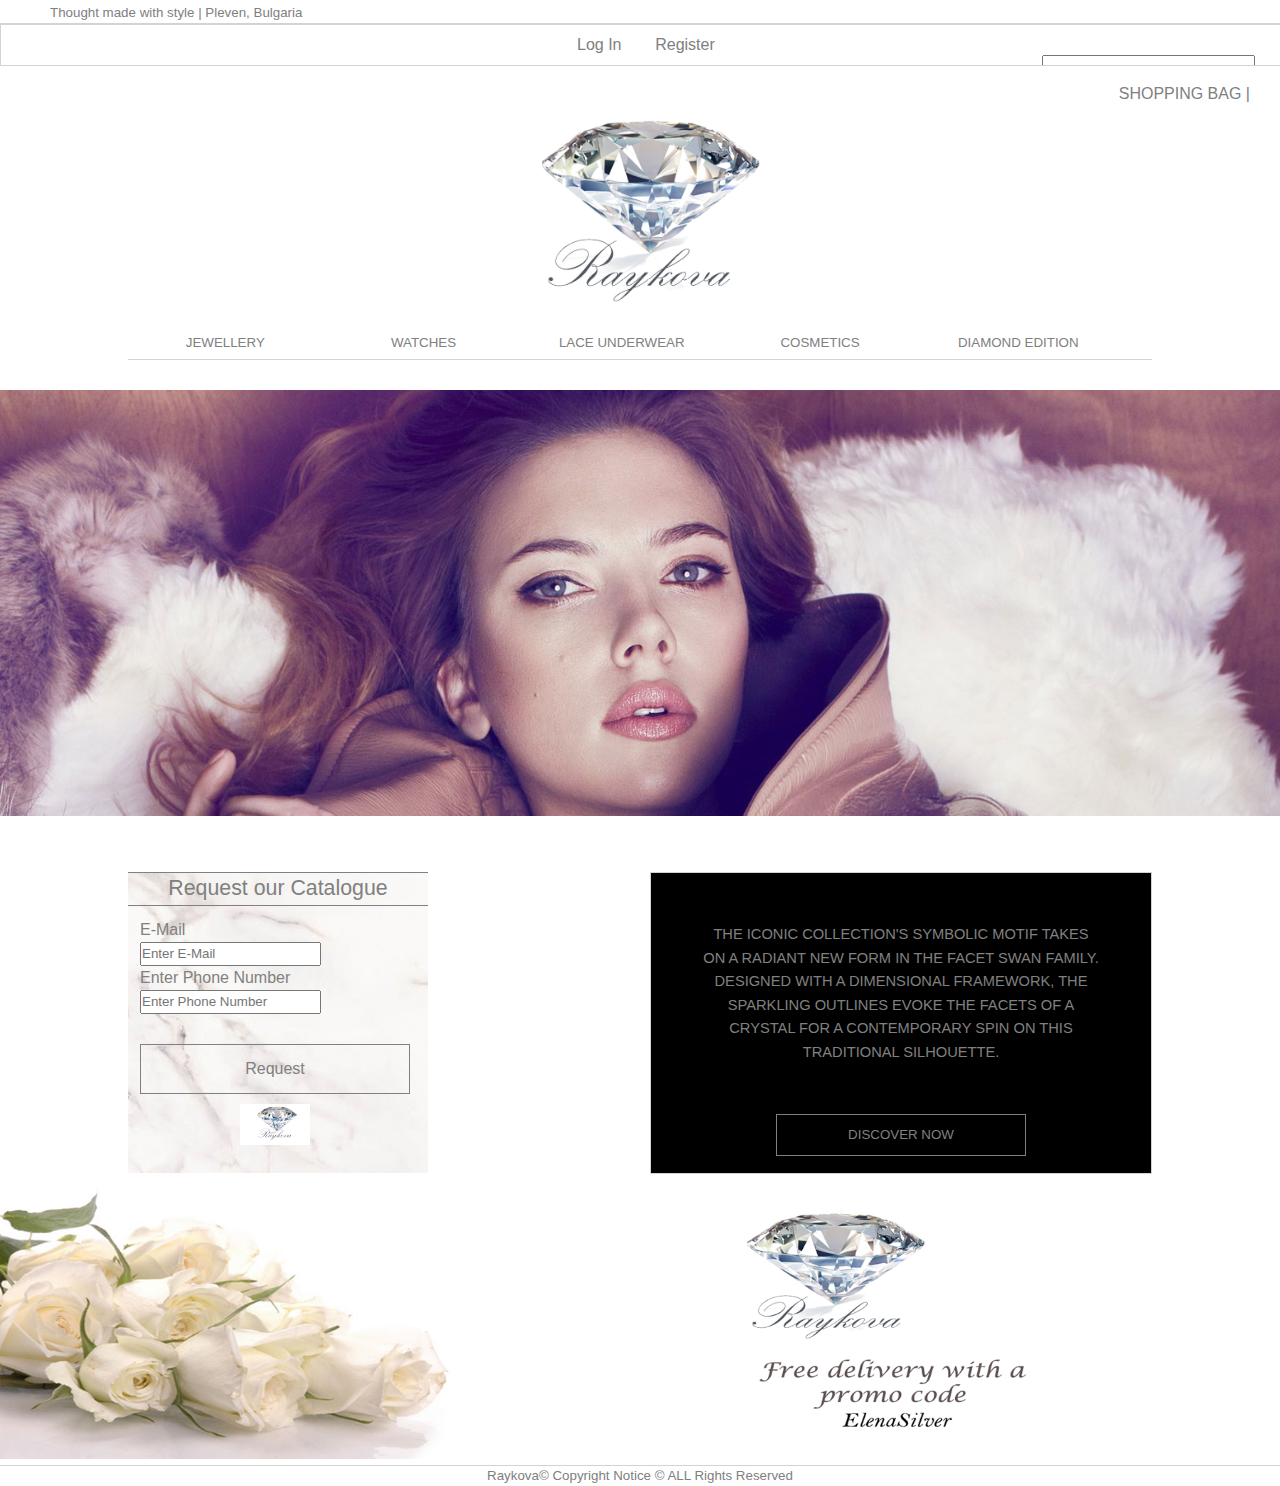
<file: index.html>
<!DOCTYPE html>
<html>
<head>
<title> Raykova  | Homepage </title>
<link rel="stylesheet" type="text/css" href="style.css">
<meta charset="utf-8"/>
<meta name="viewport" content="width=device-width, initial-scale=1.0">
</head>
<body>
<header>
	 <p> Thought made with style   |     Pleven, Bulgaria</p>
</header>
<div id="client">
	<div class="action">
		<button onclick="openLogin()" class="button2">Log In</button>
		<button onclick="openRegister()" class="button3">Register</button>
	</div>
	<div class="search">
		<form>
		<input type="text" placeholder="Search">
		</form>
	</div>
</div>


<div id="modal">
		<div id="modal-content">
			<form>
				<img class="formLogo" width="100%" src="name.png"><br>
				<label>Username</label><br>
				<input type="text" placeholder="Enter Username or E-mail" required><br>
				<label>Password</label><br>
				<input type="password" placeholder="Enter Password" required>
				<button class="LogIn">Log In</button>
				<button onclick="closelogin()" class="cancel">Cancel</button>
			</form>
		</div>
</div>

<div id="modal2">
	<div id="modal-content2">
		<form>
			<img class="registerLogo" width="100%" src="name.png"><br>
				<label>Username</label><br>
				<input type="text" placeholder="Enter Username or E-mail" required><br>
				<label>E-mail</label><br>
				<input type="E-Mail" placeholder="Enter E-Mail" required><br>
				<label>Password</label><br>
				<input type="password" placeholder="Enter Password" required><br>
				<label>Confirm password</label><br>
				<input type="password" placeholder="Confirm Password" required><br>
				<button class="RegIn">Register me</button>
				<button onclick="closeRegister()" class="cancel">Cancel</button>
		</form>
	</div>
</div>


<nav>
	<div class="top-buttons">
		<button class="button1">Shopping bag | </button>
	</div>
	<div class="logo">
		<a href="index.html"><img class="logopic" width="460px"  src="logo.png"></a>
	</div>

<div class="nav">
	<label for="toggle">&#9776;</label>
	<input type="checkbox" unchecked id="toggle"/>
	<div id="hamburgerMenu">
			<ul>
			<li><a href="Jew.html">Jewellery</a>
			<ol>
				<li><a href="Earrings.html"> &diams;Earrings</a></li>
				<li><a href="Necklaces.html">&diams; Necklaces</a></li>
				<li><a href="Bracelets.html">&diams; Bracelets</a></li>
				
			</ol>
		</li>
			<li><a href="Watches.html">Watches</a>
				<ol>
					<li><a href="Women.html">&diams; Women's  Watches</a></li>
					<li><a href="Men.html">&diams; Men's  Watches</a></li>
				</ol>
			</li>
			<li><a href="Underwear.html">Lace Underwear</a></li>
			<li><a href="Cosmetics.html">Cosmetics</a></li>
			<li><a href="Edition.html">Diamond Edition</a></li>
		</ul>
	</div>
</div>



	<div class="menu">
		<ul>
			<li><a href="Jew.html">Jewellery</a>
			<ul>
				<li><a href="Earrings.html">Earrings</a></li>
				<li><a href="Necklaces.html">Necklaces</a></li>
				<li><a href="Bracelets.html">Bracelets</a></li>
				
			</ul>
		</li>
			<li><a href="Watches.html">Watches</a>
				<ul>
					<li><a href="Women.html">Women's  Watches</a></li>
					<li><a href="Men.html">Men's  Watches</a></li>
				</ul>
			</li>
			<li><a href="Underwear.html">Lace Underwear</a></li>
			<li><a href="Cosmetics.html">Cosmetics</a></li>
			<li><a href="Edition.html">Diamond Edition</a></li>
		</ul>
	</div>
</nav>	
<section id="banner">
	<img  class="banner-image" src="banner.jpg">
</section>

	
<div class="request">
	<h4>Request our Catalogue</h4>
	<form>
		<label>E-Mail</label><br>
		<input type="email" placeholder="Enter E-Mail" required><br>
		<label>Enter Phone Number</label><br>
		<input type="Number" placeholder="Enter Phone Number" required><br>
		<button class="button4">Request</button>
		<img class="down" width="70px" src="logo.png">
	</form>
</div>
<div class="description">
	<p class="desc">The Iconic Collection's symbolic motif takes on a radiant new form in the Facet Swan family. Designed with a dimensional framework, the sparkling outlines evoke the facets of a crystal for a contemporary spin on this traditional silhouette.</p>
	<a href="Jew.html"><button class="button5">Discover now </button></a>
</div>
<section id="container">
	<img class="heroImage" src="heroimage3.png">
</section>
	<footer>
		<p>Raykova&copy; Copyright Notice ©  ALL Rights Reserved
</p>
	</footer>
<script>
	var modal = document.getElementById('modal');
	var modal2 = document.getElementById('modal2');
	window.addEventListener('click', outsideClick);
	function openLogin(){
		modal.style.display = 'block';
	}
	function outsideClick(e){
		if(e.target == modal){
			modal.style.display = 'none';
		}
	}
		
	function closeLogin(){
		modal.style.display = 'none';
	}
	function openRegister(){
		modal2.style.display = 'block';
	}
	function closeRegister(){
		modal2.style.display = 'none';
	}
</script>
</body>
</html>
</file>
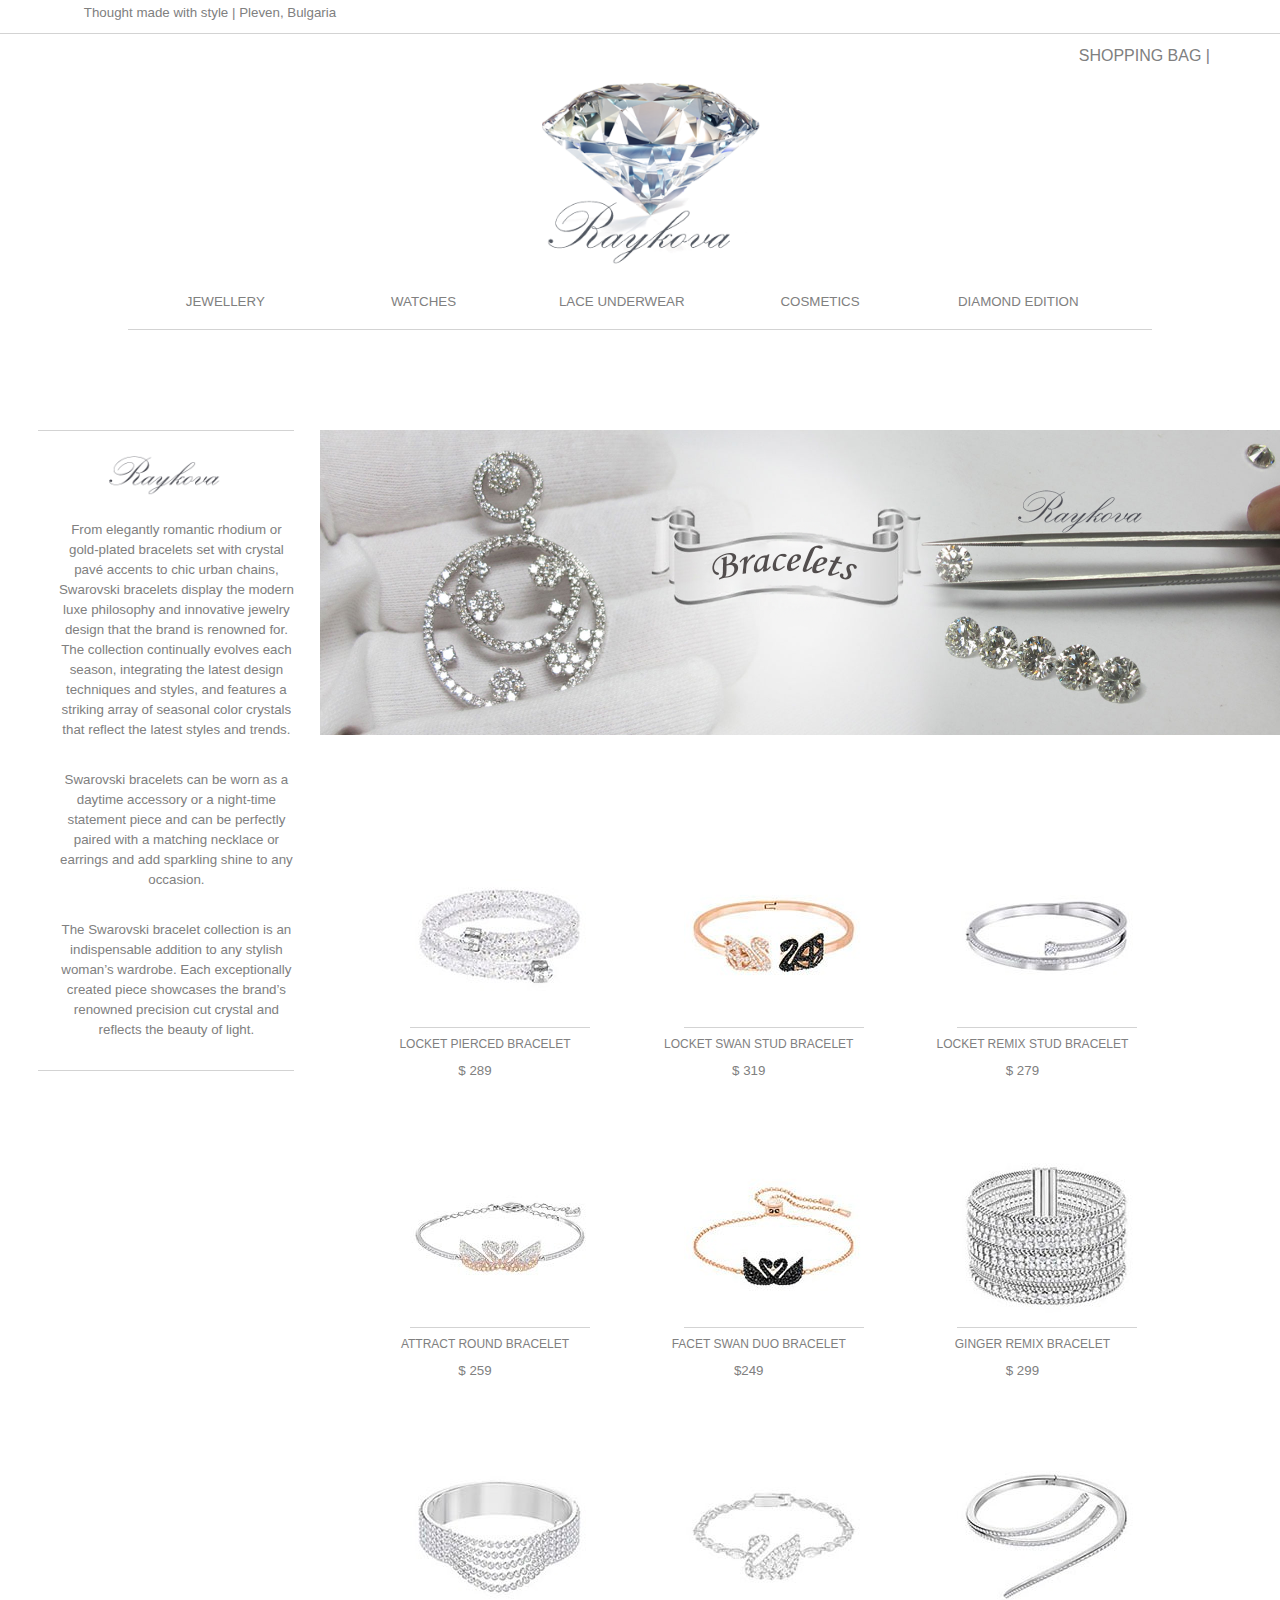
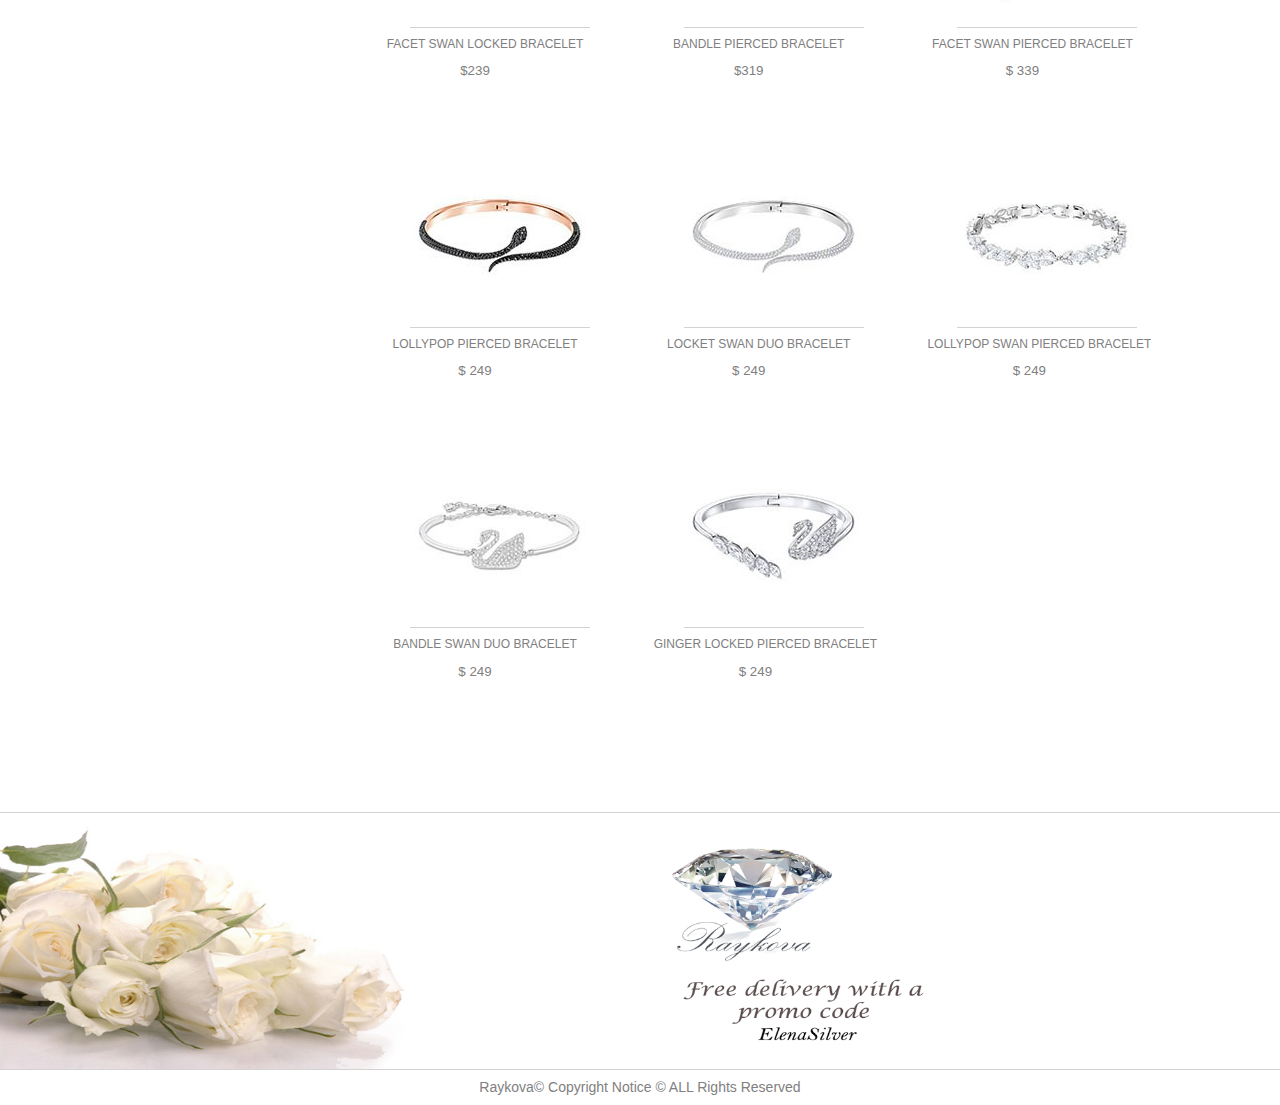
<file: Bracelets.html>
<!DOCTYPE html>
<html>
<head>
<title> Raykova  | Bracelets </title>
<link rel="stylesheet" type="text/css" href="Bracelets.css">
<link rel="stylesheet" href="https://maxcdn.bootstrapcdn.com/bootstrap/3.3.7/css/bootstrap.min.css">
<script src="https://ajax.googleapis.com/ajax/libs/jquery/3.3.1/jquery.min.js"></script>
  <script src="https://maxcdn.bootstrapcdn.com/bootstrap/3.3.7/js/bootstrap.min.js"></script>
<meta charset="utf-8"/>
<meta name="viewport" content="width=device-width, initial-scale=1.0">
</head>
<body>
<header>
	 <p> Thought made with style       |     Pleven, Bulgaria</p>
</header>
<nav>
	<div class="top-buttons">
		<button class="button1">Shopping bag  |  </button>
	</div>
	<div class="logo">
		<a href="index.html"><img class="logopic"   src="logo.png"></a>
	</div>

<div class="nav">
	<label for="toggle">&#9776;</label>
	<input type="checkbox" unchecked id="toggle"/>
	<div id="hamburgerMenu">
			<ul>
			<li><a href="Jew.html">Jewellery</a>
			<ol>
				<li><a href="Earrings.html"> &diams;Earrings</a></li>
				<li><a href="Necklaces.html">&diams; Necklaces</a></li>
				<li><a href="Bracelets.html">&diams; Bracelets</a></li>
				
			</ol>
		</li>
			<li><a href="Watches.html">Watches</a>
				<ol>
					<li><a href="Women.html">&diams; Women's  Watches</a></li>
					<li><a href="Men.html">&diams; Men's  Watches</a></li>
				</ol>
			</li>
			<li><a href="Underwear.html">Lace Underwear</a></li>
			<li><a href="Cosmetics.html">Cosmetics</a></li>
			<li><a href="Edition.html">Diamond Edition</a></li>
		</ul>
	</div>
</div>

	<div class="menu">
		<ul>
			<li><a href="Jew.html">Jewellery</a>
			<ul>
				<li><a href="Earrings.html">Earrings</a></li>
				<li><a href="Necklaces.html">Necklaces</a></li>
				<li><a href="Bracelets.html">Bracelets</a></li>
				
			</ul>
		</li>
			<li><a href="Watches.html">Watches</a>
				<ul>
					<li><a href="Women.html">Women's  Watches</a></li>
					<li><a href="Men.html">Men's  Watches</a></li>
				</ul>
			</li>
			<li><a href="Underwear.html">Lace Underwear</a></li>
			<li><a href="Cosmetics.html">Cosmetics</a></li>
			<li><a href="Edition.html">Diamond Edition</a></li>
		</ul>
	</div>
</nav>

<section id="banner">
	<img width="100%"   src="Braceletsbanner.png">
</section>

<aside>
	<img  class="nameLogo" width="200px" src="name.png">
	<p>
	From elegantly romantic rhodium or gold-plated bracelets set with crystal pavé accents to chic urban chains, Swarovski bracelets display the modern luxe philosophy and innovative jewelry design that the brand is renowned for. The collection continually evolves each season, integrating the latest design techniques and styles, and features a striking array of seasonal color crystals that reflect the latest styles and trends.</p>

	<p>
	Swarovski bracelets can be worn as a daytime accessory or a night-time statement piece and can be perfectly paired with a matching necklace or earrings and add sparkling shine to any occasion.</p>

	<p>
	The Swarovski bracelet collection is an indispensable addition to any stylish woman’s wardrobe. Each exceptionally created piece showcases the brand’s renowned precision cut crystal and reflects the beauty of light.</p>
</aside>

<div id="container">
	<div class="gallery">
		<div class="gallery-items"><img class="images" src="brac1.jpg"><h6>LOCKET PIERCED BRACELET</h6><p>$ 289</p></div>
		<div class="gallery-items"><img class="images" src="brac2.jpg"><h6>LOCKET SWAN STUD BRACELET</h6><p>$ 319</p></div>
		<div class="gallery-items"><img class="images" src="brac3.jpg"><h6>LOCKET REMIX STUD BRACELET</h6><p>$ 279</p></div>
		<div class="gallery-items"><img class="images" src="brac4.jpg"><h6>ATTRACT ROUND BRACELET</h6><p>$ 259</p></div>
		<div class="gallery-items"><img class="images" src="brac5.jpg"><h6>FACET SWAN DUO BRACELET</h6><p>$249</p></div>
		<div class="gallery-items"><img class="images" src="brac6.jpg"><h6>GINGER  REMIX BRACELET</h6><p>$ 299</p></div>
		<div class="gallery-items"><img class="images" src="brac7.jpg"><h6>FACET SWAN LOCKED BRACELET</h6><p>$239</p></div>
		<div class="gallery-items"><img class="images" src="brac8.jpg"><h6>BANDLE  PIERCED BRACELET</h6><p>$319</p></div>
		<div class="gallery-items"><img class="images" src="brac9.jpg"><h6>FACET SWAN PIERCED BRACELET</h6><p>$ 339</p></div>
		<div class="gallery-items"><img class="images" src="brac10.jpg"><h6>LOLLYPOP  PIERCED BRACELET</h6><p>$ 249</p></div>
		<div class="gallery-items"><img class="images" src="brac11.jpg"><h6>LOCKET SWAN DUO BRACELET</h6><p>$ 249</p></div>
		<div class="gallery-items"><img class="images" src="brac12.jpg"><h6>LOLLYPOP SWAN PIERCED BRACELET</h6><p>$ 249</p></div>
		<div class="gallery-items"><img class="images" src="brac13.jpg"><h6>BANDLE SWAN DUO BRACELET</h6><p>$ 249</p></div>
		<div class="gallery-items"><img class="images" src="brac14.jpg"><h6>GINGER LOCKED PIERCED BRACELET</h6><p>$ 249</p></div>
	</div>
</div>
<div id="purchase">
	<img width="90%" src="heroimage3.png">
</div>
<footer>
	<h5>Raykova&copy; Copyright Notice ©  ALL Rights Reserved</h5>
</footer>
</body>
</html>
</file>
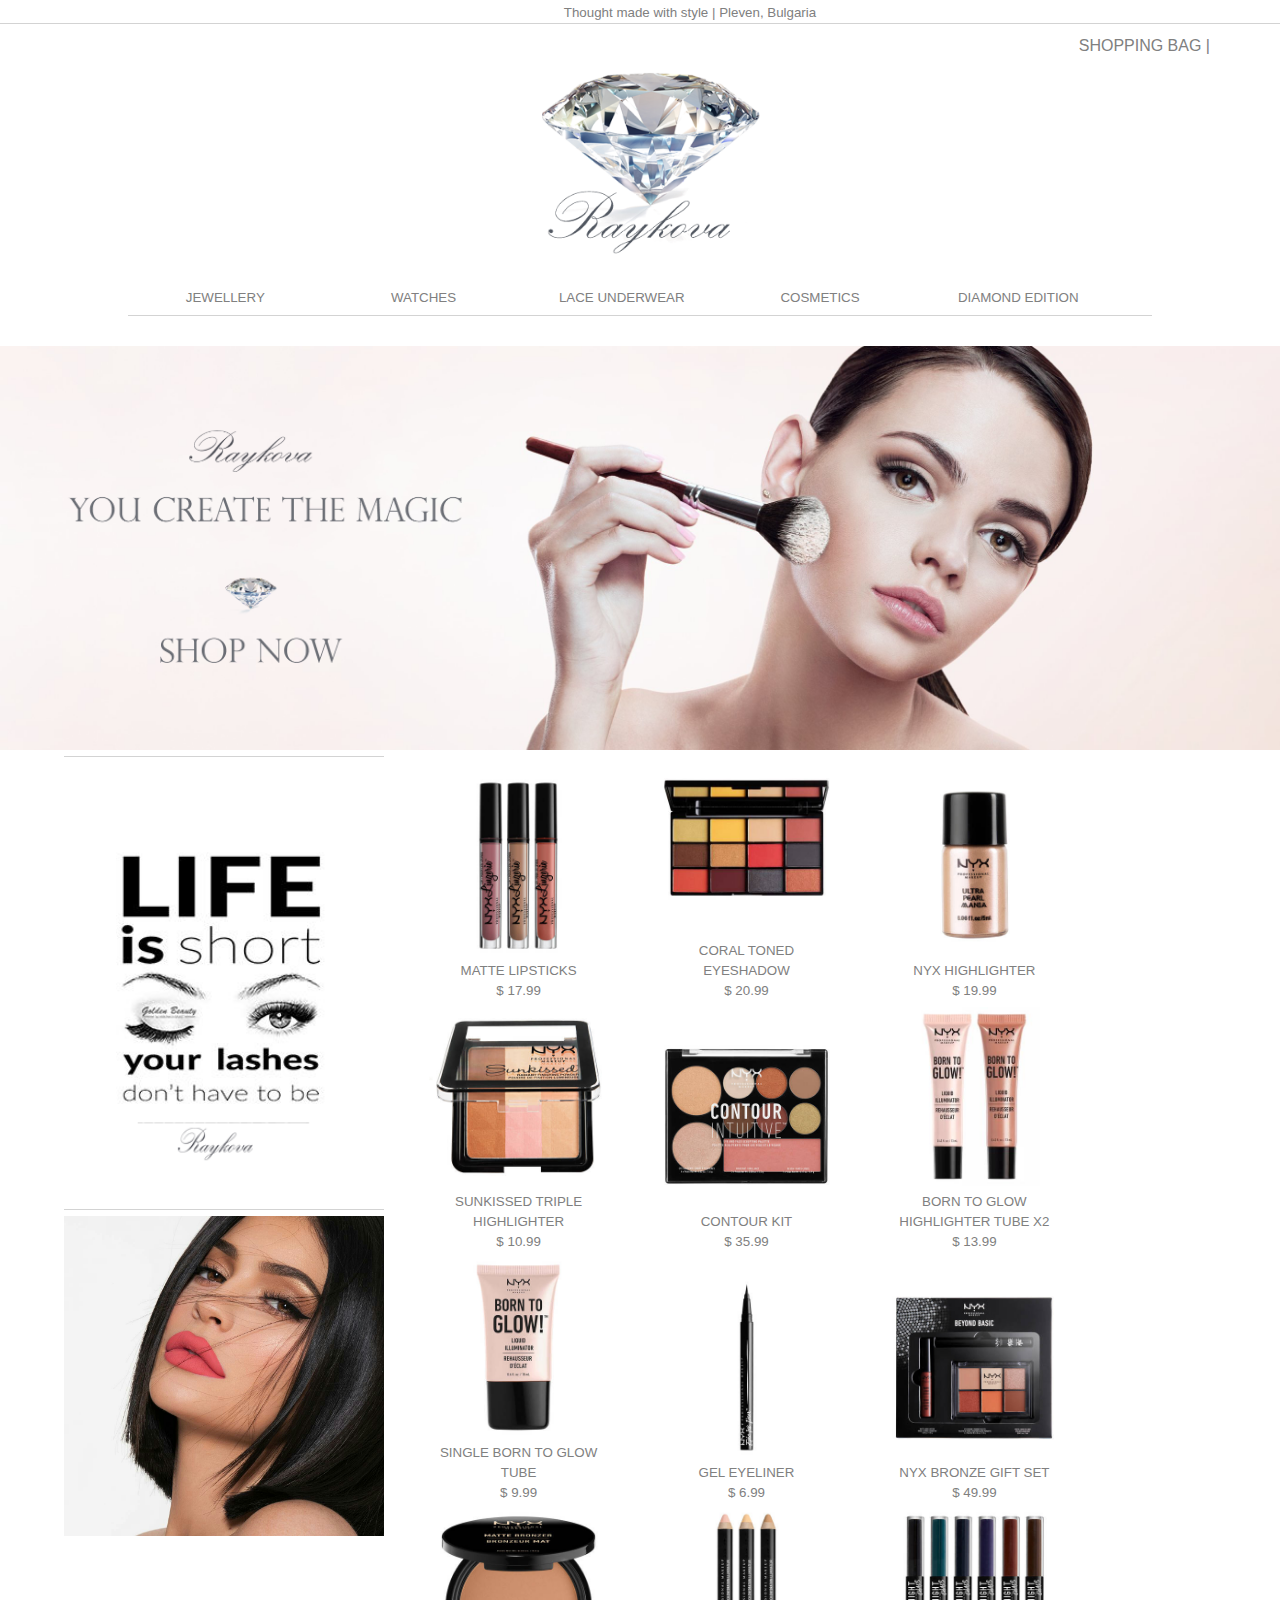
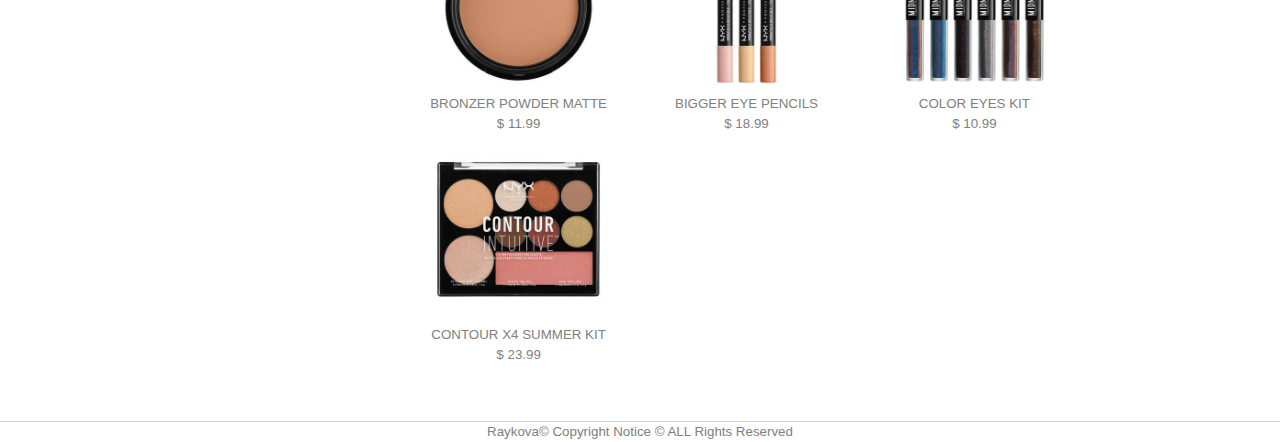
<file: Cosmetics.html>
<!DOCTYPE html>
<html>
<head>
<title> Raykova | -Cosmetics- </title>
<link rel="stylesheet" type="text/css" href="Cosmetics.css">
<meta charset="utf-8"/>
<meta name="viewport" content="width=device-width, initial-scale=1.0">
</head>
<body>
<header>
	 <p> Thought made with style       |     Pleven, Bulgaria</p>
</header>
<nav>
	<div class="top-buttons">
		<button class="button1">Shopping bag  |  </button>
	</div>
	<div class="logo">
		<a href="index.html"><img class="logopic"   src="logo.png"></a>
	</div>

<div class="nav">
	<label for="toggle">&#9776;</label>
	<input type="checkbox" unchecked id="toggle"/>
	<div id="hamburgerMenu">
			<ul>
			<li><a href="Jew.html">Jewellery</a>
			<ol>
				<li><a href="Earrings.html"> &diams;Earrings</a></li>
				<li><a href="Necklaces.html">&diams; Necklaces</a></li>
				<li><a href="Bracelets.html">&diams; Bracelets</a></li>
				
			</ol>
		</li>
			<li><a href="Watches.html">Watches</a>
				<ol>
					<li><a href="Women.html">&diams; Women's  Watches</a></li>
					<li><a href="Men.html">&diams; Men's  Watches</a></li>
				</ol>
			</li>
			<li><a href="Underwear.html">Lace Underwear</a></li>
			<li><a href="Cosmetics.html">Cosmetics</a></li>
			<li><a href="Edition.html">Diamond Edition</a></li>
		</ul>
	</div>
</div>

	<div class="menu">
		<ul>
			<li><a href="Jew.html">Jewellery</a>
			<ul>
				<li><a href="Earrings.html">Earrings</a></li>
				<li><a href="Necklaces.html">Necklaces</a></li>
				<li><a href="Bracelets.html">Bracelets</a></li>
				
			</ul>
		</li>
			<li><a href="Watches.html">Watches</a>
				<ul>
					<li><a href="Women.html">Women's  Watches</a></li>
					<li><a href="Men.html">Men's  Watches</a></li>
				</ul>
			</li>
			<li><a href="Underwear.html">Lace Underwear</a></li>
			<li><a href="Cosmetics.html">Cosmetics</a></li>
			<li><a href="Edition.html">Diamond Edition</a></li>
		</ul>
	</div>
</nav>
<section id="banner">
	<img width="100%" src="makeupbanner.png">
</section>
<aside>
	<img class="image1" src="lashes.png"> 
	<img class="image2" src="kylie.jpg">
	
</aside>
<section id="gallery">
<div class="container">
	<div class="products"><img class="images" src="makeup1.jpg"><h4>Matte Lipsticks</h4><p>$ 17.99</p></div>
	<div class="products"><img class="images" src="makeup2.jpg"><h4>Coral toned Eyeshadow</h4><p>$ 20.99</p></div>
	<div class="products"><img class="images" src="makeup3.jpg"><h4>Nyx Highlighter</h4><p>$ 19.99</p></div>
	<div class="products"><img class="images" src="makeup4.jpg"><h4>Sunkissed Triple Highlighter</h4><p>$ 10.99</p></div>
	<div class="products"><img class="images" src="makeup5.jpg"><h4>Contour Kit</h4><p>$ 35.99</p></div>
	<div class="products"><img class="images" src="makeup6.jpg"><h4>Born to glow highlighter tube x2</h4><p>$ 13.99</p></div>
	<div class="products"><img class="images" src="makeup7.jpg"><h4>Single Born to glow tube</h4><p>$ 9.99</p></div>
	<div class="products"><img class="images" src="makeup8.jpg"><h4>Gel Eyeliner </h4><p>$ 6.99</p></div>
	<div class="products"><img class="images" src="makeup9.jpg"><h4>Nyx Bronze Gift Set </h4><p>$ 49.99</p></div>
	<div class="products"><img class="images" src="makeup10.jpg"><h4>Bronzer Powder matte</h4><p>$ 11.99</p></div>
	<div class="products"><img class="images" src="makeup11.jpg"><h4>Bigger eye Pencils </h4><p>$ 18.99</p></div>
	<div class="products"><img class="images" src="makeup12.jpg"><h4>Color Eyes Kit</h4><p>$ 10.99</p></div>
	<div class="products"><img class="images" src="makeup13.jpg"><h4>Contour x4 Summer Kit</h4><p>$ 23.99</p></div>
</div>
</section>
<footer>
	<h5>Raykova&copy; Copyright Notice ©  ALL Rights Reserved</h5>
</footer>
</body>
</html>
</file>
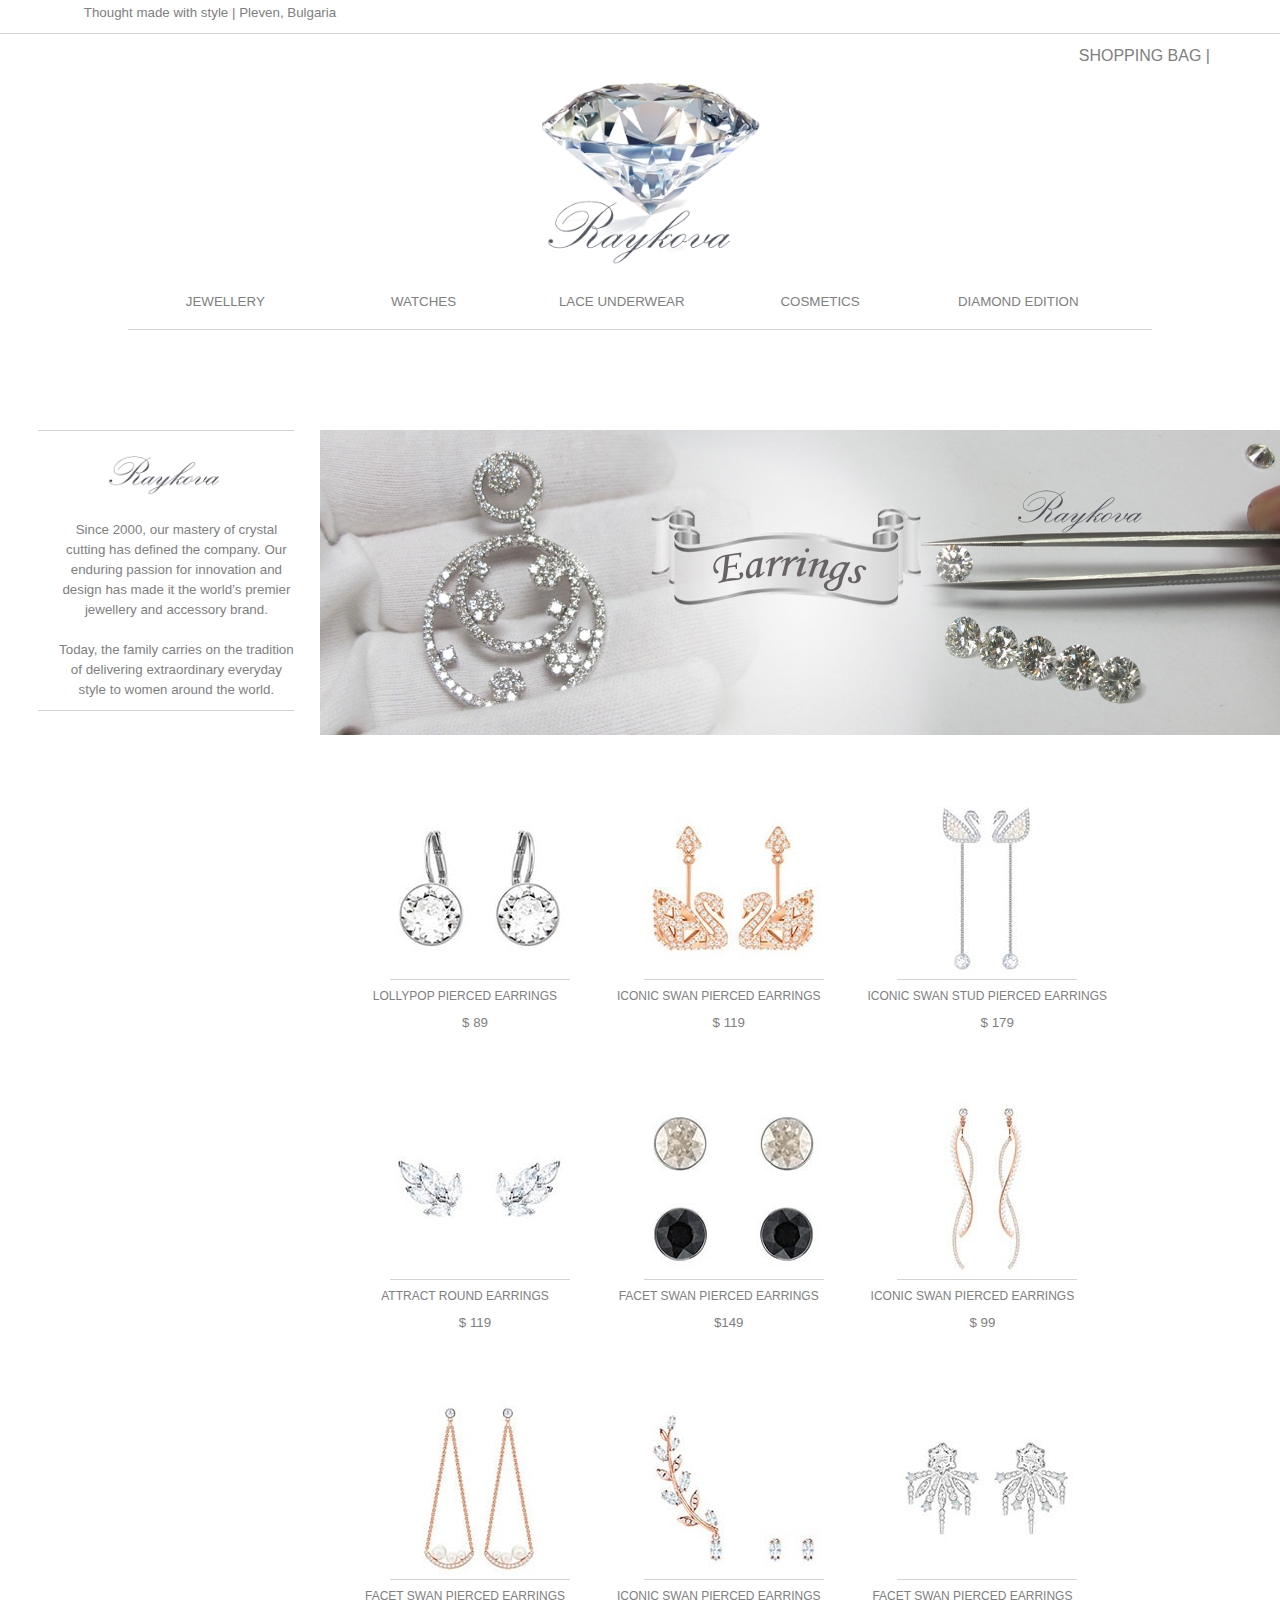
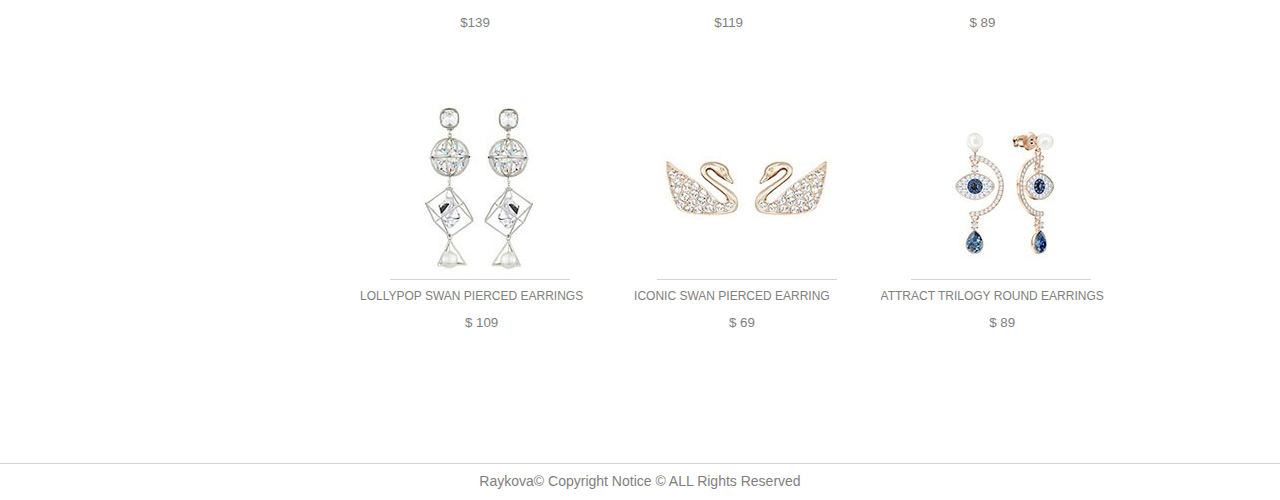
<file: Earrings.html>
<!DOCTYPE html>
<html>
<head>
<title> Raykova  | Earrings </title>
<link rel="stylesheet" type="text/css" href="Earrings.css">
<link rel="stylesheet" href="https://maxcdn.bootstrapcdn.com/bootstrap/3.3.7/css/bootstrap.min.css">
<script src="https://ajax.googleapis.com/ajax/libs/jquery/3.3.1/jquery.min.js"></script>
  <script src="https://maxcdn.bootstrapcdn.com/bootstrap/3.3.7/js/bootstrap.min.js"></script>
<meta charset="utf-8"/>
<meta name="viewport" content="width=device-width, initial-scale=1.0">
</head>
<body>
<header>
	 <p> Thought made with style       |     Pleven, Bulgaria</p>
</header>
<nav>
	<div class="top-buttons">
		<button class="button1">Shopping bag  |  </button>
	</div>
	<div class="logo">
		<a href="index.html"><img class="logopic"   src="logo.png"></a>
	</div>

<div class="nav">
	<label for="toggle">&#9776;</label>
	<input type="checkbox" unchecked id="toggle"/>
	<div id="hamburgerMenu">
			<ul>
			<li><a href="Jew.html">Jewellery</a>
			<ol>
				<li><a href="Earrings.html"> &diams;Earrings</a></li>
				<li><a href="Necklaces.html">&diams; Necklaces</a></li>
				<li><a href="Bracelets.html">&diams; Bracelets</a></li>
				
			</ol>
		</li>
			<li><a href="Watches.html">Watches</a>
				<ol>
					<li><a href="Women.html">&diams; Women's  Watches</a></li>
					<li><a href="Men.html">&diams; Men's  Watches</a></li>
				</ol>
			</li>
			<li><a href="Underwear.html">Lace Underwear</a></li>
			<li><a href="Cosmetics.html">Cosmetics</a></li>
			<li><a href="Edition.html">Diamond Edition</a></li>
		</ul>
	</div>
</div>


	<div class="menu">
		<ul>
			<li><a href="Jew.html">Jewellery</a>
			<ul>
				<li><a href="Earrings.html">Earrings</a></li>
				<li><a href="Necklaces.html">Necklaces</a></li>
				<li><a href="Bracelets.html">Bracelets</a></li>
				
			</ul>
		</li>
			<li><a href="Watches.html">Watches</a>
				<ul>
					<li><a href="Women.html">Women's  Watches</a></li>
					<li><a href="Men.html">Men's  Watches</a></li>
				</ul>
			</li>
			<li><a href="Underwear.html">Lace Underwear</a></li>
			<li><a href="Cosmetics.html">Cosmetics</a></li>
			<li><a href="Edition.html">Diamond Edition</a></li>
		</ul>
	</div>
</nav>

<section id="banner">
	<img width="100%"  src="Earringsbanner.png">
</section>
<aside>
	<img  class="nameLogo" width="200px" src="name.png">
	<p>
		Since 2000, our mastery of crystal cutting has defined the company. Our enduring passion for innovation and design has made it the world’s premier jewellery and accessory brand. <br><br>
		Today, the family carries on the tradition of delivering extraordinary everyday style to women around the world. 
	</p>
</aside>


<div id="container">
	<div class="gallery">
		<div class="gallery-items"><img class="images" src="ring1.jpg"><h6>LOLLYPOP PIERCED EARRINGS</h6><p>$ 89</p></div>
		<div class="gallery-items"><img class="images" src="ring2.jpg"><h6>ICONIC SWAN PIERCED EARRINGS</h6><p>$ 119</p></div>
		<div class="gallery-items"><img class="images" src="ring3.jpg"><h6>ICONIC SWAN STUD PIERCED EARRINGS</h6><p>$ 179</p></div>
		<div class="gallery-items"><img class="images" src="ring4.jpg"><h6>ATTRACT ROUND EARRINGS</h6><p>$ 119</p></div>
		<div class="gallery-items"><img class="images" src="ring5.jpg"><h6>FACET SWAN PIERCED EARRINGS</h6><p>$149</p></div>
		<div class="gallery-items"><img class="images" src="ring6.jpg"><h6>ICONIC SWAN PIERCED EARRINGS</h6><p>$ 99</p></div>
		<div class="gallery-items"><img class="images" src="ring7.jpg"><h6>FACET SWAN PIERCED EARRINGS</h6><p>$139</p></div>
		<div class="gallery-items"><img class="images" src="ring8.jpg"><h6>ICONIC SWAN PIERCED EARRINGS</h6><p>$119</p></div>
		<div class="gallery-items"><img class="images" src="ring9.jpg"><h6>FACET SWAN PIERCED EARRINGS</h6><p>$ 89</p></div>
		<div class="gallery-items"><img class="images" src="ring10.jpg"><h6>LOLLYPOP SWAN PIERCED EARRINGS</h6><p>$ 109</p></div>
		<div class="gallery-items"><img class="images" src="ring11.jpg"><h6>ICONIC SWAN PIERCED EARRING</h6><p>$ 69</p></div>
		<div class="gallery-items"><img class="images" src="ring12.jpg"><h6>ATTRACT TRILOGY ROUND EARRINGS</h6><p>$ 89</p></div>

	</div>
</div>

<footer>
	<h5>Raykova&copy; Copyright Notice ©  ALL Rights Reserved</h5>
</footer>
</body>
</html>
</file>
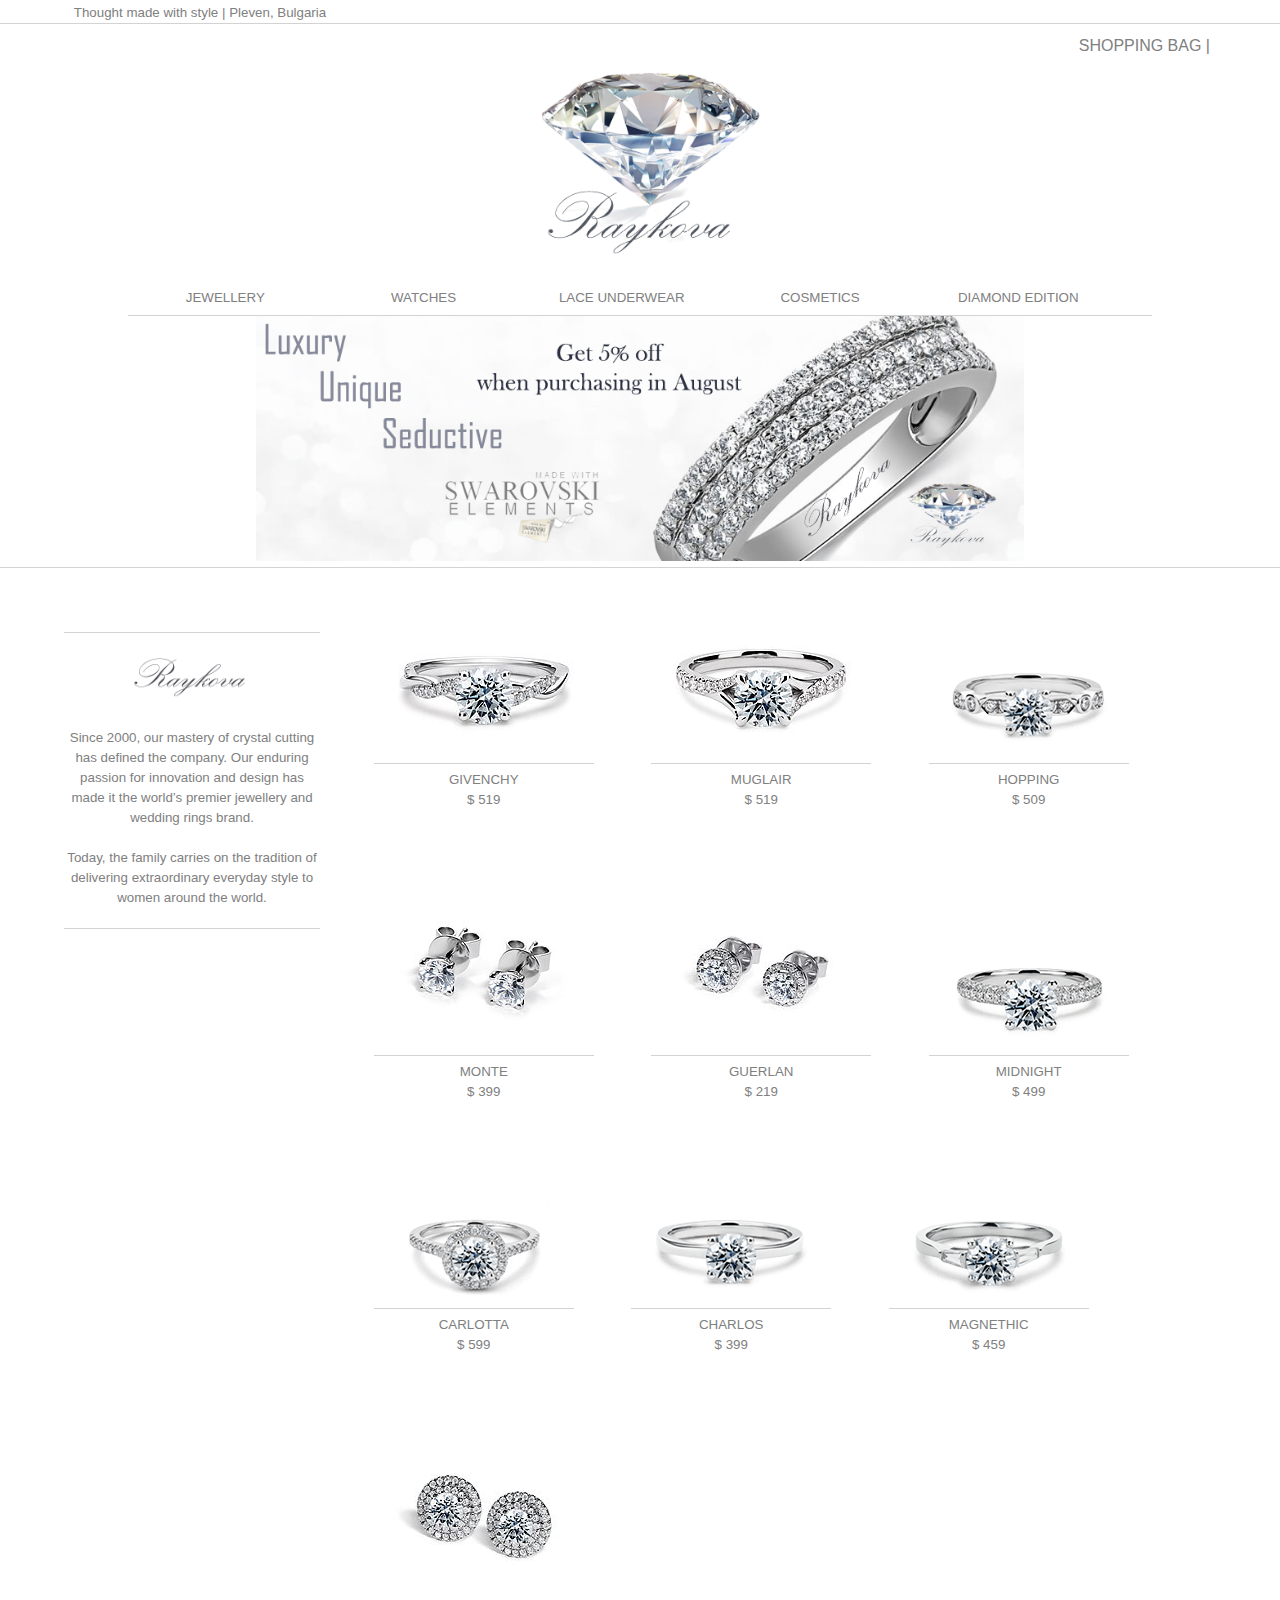
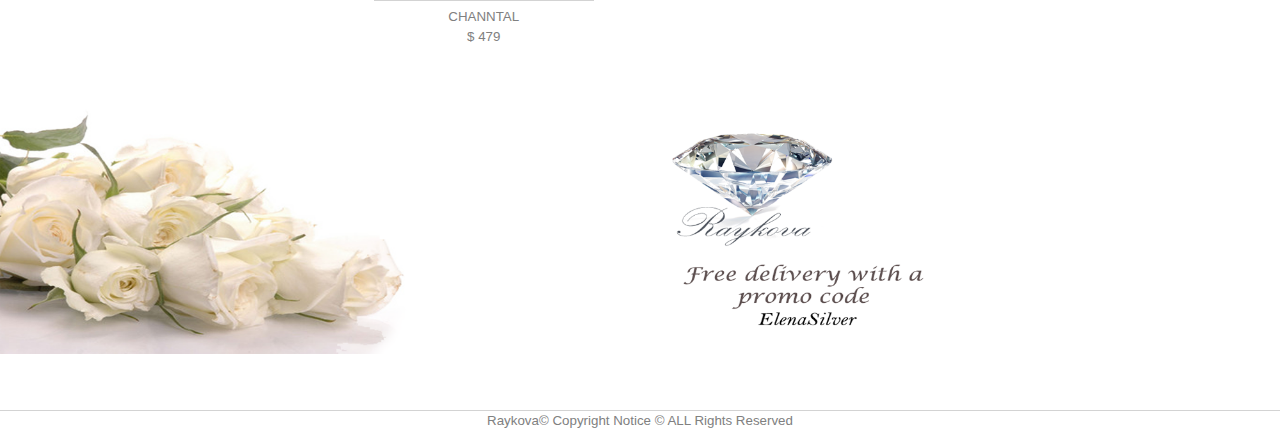
<file: Edition.html>
<!DOCTYPE html>
<html>
<head>
<title> Raykova | -Limited-Diamond Edition </title>
<link rel="stylesheet" type="text/css" href="Edition.css">
<meta charset="utf-8"/>
<meta name="viewport" content="width=device-width, initial-scale=1.0">
</head>
<body>
<header>
	 <p> Thought made with style       |     Pleven, Bulgaria</p>
</header>
<nav>
	<div class="top-buttons">
		<button class="button1">Shopping bag  |  </button>
	</div>
	<div class="logo">
		<a href="index.html"><img class="logopic" src="logo.png"></a>
	</div>

<div class="nav">
	<label for="toggle">&#9776;</label>
	<input type="checkbox" unchecked id="toggle"/>
	<div id="hamburgerMenu">
			<ul>
			<li><a href="Jew.html">Jewellery</a>
			<ol>
				<li><a href="Earrings.html"> &diams;Earrings</a></li>
				<li><a href="Necklaces.html">&diams; Necklaces</a></li>
				<li><a href="Bracelets.html">&diams; Bracelets</a></li>
				
			</ol>
		</li>
			<li><a href="Watches.html">Watches</a>
				<ol>
					<li><a href="Women.html">&diams; Women's  Watches</a></li>
					<li><a href="Men.html">&diams; Men's  Watches</a></li>
				</ol>
			</li>
			<li><a href="Underwear.html">Lace Underwear</a></li>
			<li><a href="Cosmetics.html">Cosmetics</a></li>
			<li><a href="Edition.html">Diamond Edition</a></li>
		</ul>
	</div>
</div>

	<div class="menu">
		<ul>
			<li><a href="Jew.html">Jewellery</a>
			<ul>
				<li><a href="Earrings.html">Earrings</a></li>
				<li><a href="Necklaces.html">Necklaces</a></li>
				<li><a href="Bracelets.html">Bracelets</a></li>
				
			</ul>
		</li>
			<li><a href="Watches.html">Watches</a>
				<ul>
					<li><a href="Women.html">Women's  Watches</a></li>
					<li><a href="Men.html">Men's  Watches</a></li>
				</ul>
			</li>
			<li><a href="Underwear.html">Lace Underwear</a></li>
			<li><a href="Cosmetics.html">Cosmetics</a></li>
			<li><a href="Edition.html">Diamond Edition</a></li>
		</ul>
	</div>
</nav>
<section id="banner">
	<img class="banner-content" src="diamondbanner2.png">
</section>
<aside>
	<img  class="nameLogo"width="200px" src="name.png">
	<p>
		Since 2000, our mastery of crystal cutting has defined the company. Our enduring passion for innovation and design has made it the world’s premier jewellery and wedding rings brand. <br><br>
		Today, the family carries on the tradition of delivering extraordinary everyday style to women around the world. 
	</p>
</aside>

<div id="container">
	<div id="gallery">
		<div class="gallery-items"><img class="item" src="dia1.jpg"><h6>Givenchy</h6><p>$ 519</p></div>
		<div class="gallery-items"><img class="item" src="dia2.jpg"><h6>Muglair</h6><p>$ 519</p></div>
		<div class="gallery-items"><img class="item" src="dia10.png"><h6>Hopping</h6><p>$ 509</p></div>
		<div class="gallery-items"><img class="item" src="dia4.jpg"><h6>Monte</h6><p>$ 399</p></div>
		<div class="gallery-items"><img class="item" src="dia5.jpg"><h6>Guerlan</h6><p>$ 219</p></div>
		<div class="gallery-items"><img class="item" src="dia6.png"><h6>Midnight</h6><p>$ 499</p></div>
		<div class="gallery-items"><img class="item" src="dia7.png"><h6>Carlotta</h6><p>$ 599</p></div>
		<div class="gallery-items"><img class="item" src="dia8.png"><h6>Charlos</h6><p>$ 399</p></div>
		<div class="gallery-items"><img class="item" src="dia9.png"><h6>Magnethic</h6><p>$ 459</p></div>
		<div class="gallery-items"><img class="item" src="dia3.jpg"><h6>Channtal</h6><p>$ 479</p></div>
	</div>
</div>
<section id="ad"><img class="ad-content" width="90%" src="heroimage3.png"></section>
<footer>
	<h5>Raykova&copy; Copyright Notice ©  ALL Rights Reserved</h5>
</footer>
</body>
</html>
</file>
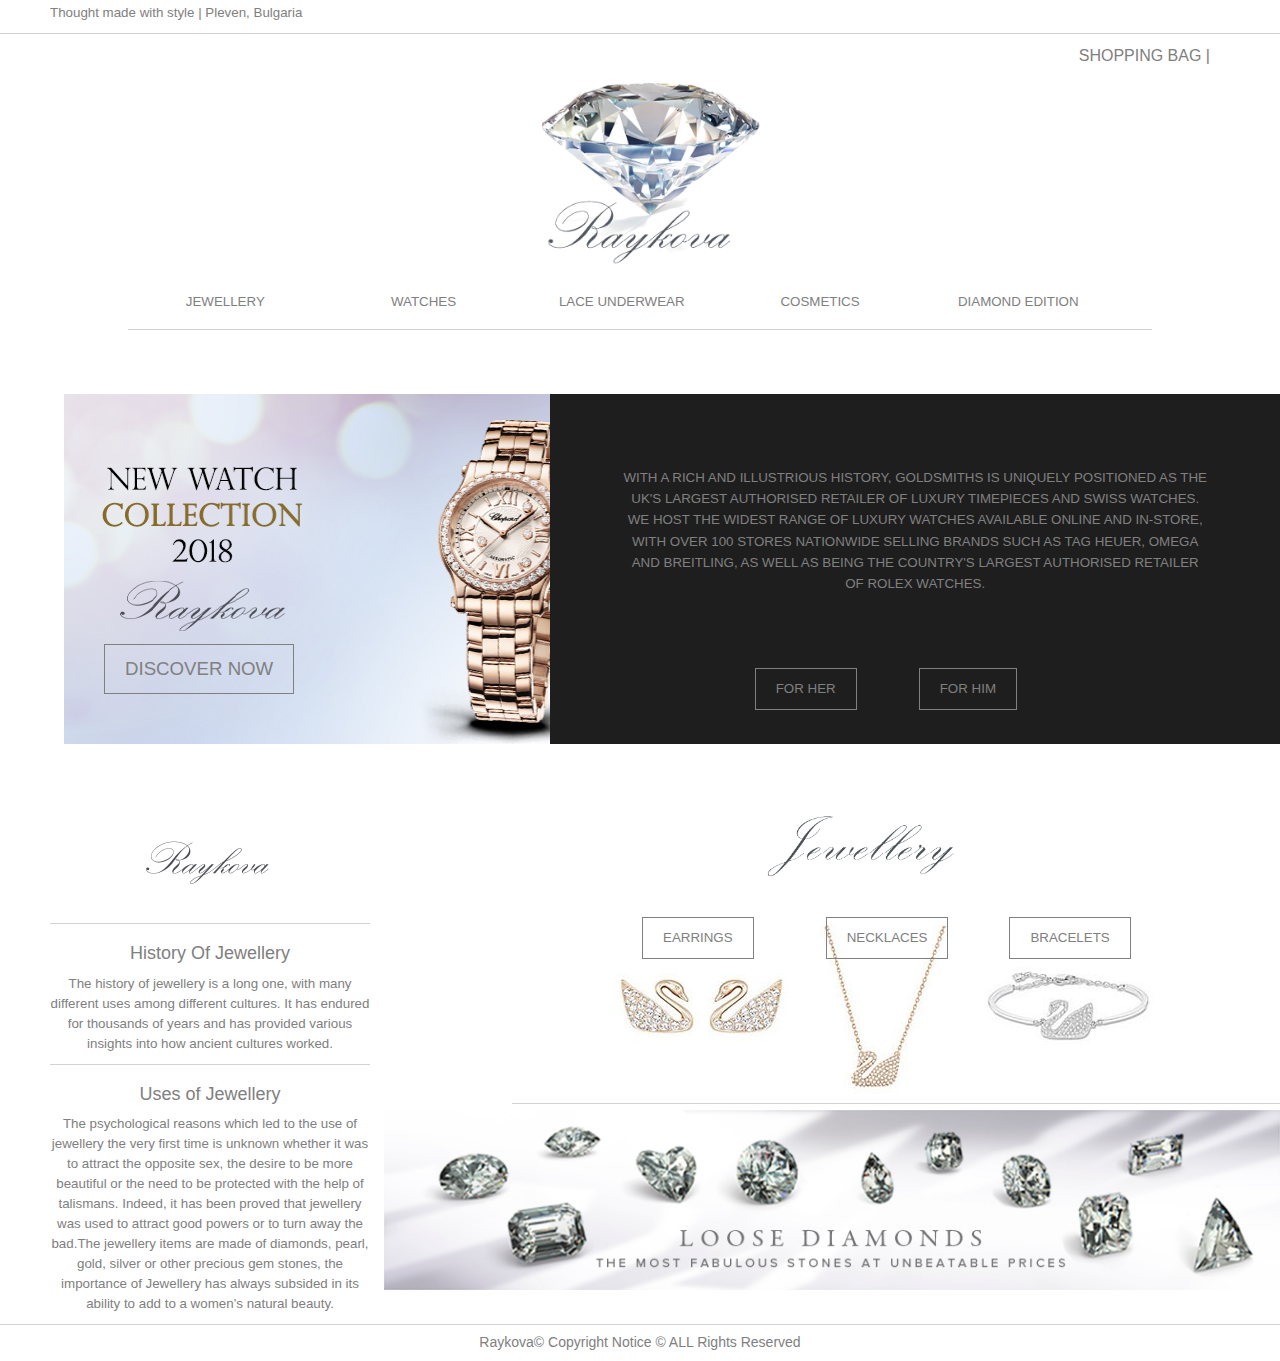
<file: Jew.html>
<!DOCTYPE html>
<html>
<head>
<title> Raykova  | Jewellery </title>
<link rel="stylesheet" type="text/css" href="Jew.css">
<link rel="stylesheet" href="https://maxcdn.bootstrapcdn.com/bootstrap/3.3.7/css/bootstrap.min.css">
<script src="https://ajax.googleapis.com/ajax/libs/jquery/3.3.1/jquery.min.js"></script>
  <script src="https://maxcdn.bootstrapcdn.com/bootstrap/3.3.7/js/bootstrap.min.js"></script>
<meta charset="utf-8"/>
<meta name="viewport" content="width=device-width, initial-scale=1.0">
</head>
<body>
<header>
	 <p> Thought made with style       |     Pleven, Bulgaria</p>
</header>
<nav>
	<div class="top-buttons">
		<button class="button1">Shopping bag  |  </button>
	</div>
	<div class="logo">
		<a href="index.html"><img class="logopic"   src="logo.png"></a>
	</div>

<div class="nav">
	<label for="toggle">&#9776;</label>
	<input type="checkbox" unchecked id="toggle"/>
	<div id="hamburgerMenu">
			<ul>
			<li><a href="Jew.html">Jewellery</a>
			<ol>
				<li><a href="Earrings.html"> &diams;Earrings</a></li>
				<li><a href="Necklaces.html">&diams; Necklaces</a></li>
				<li><a href="Bracelets.html">&diams; Bracelets</a></li>
				
			</ol>
		</li>
			<li><a href="Watches.html">Watches</a>
				<ol>
					<li><a href="Women.html">&diams; Women's  Watches</a></li>
					<li><a href="Men.html">&diams; Men's  Watches</a></li>
				</ol>
			</li>
			<li><a href="Underwear.html">Lace Underwear</a></li>
			<li><a href="Cosmetics.html">Cosmetics</a></li>
			<li><a href="Edition.html">Diamond Edition</a></li>
		</ul>
	</div>
</div>



	<div class="menu">
		<ul>
			<li><a href="Jew.html">Jewellery</a>
			<ul>
				<li><a href="Earrings.html">Earrings</a></li>
				<li><a href="Necklaces.html">Necklaces</a></li>
				<li><a href="Bracelets.html">Bracelets</a></li>
				
			</ul>
		</li>
			<li><a href="Watches.html">Watches</a>
				<ul>
					<li><a href="Women.html">Women's  Watches</a></li>
					<li><a href="Men.html">Men's  Watches</a></li>
				</ul>
			</li>
			<li><a href="Underwear.html">Lace Underwear</a></li>
			<li><a href="Cosmetics.html">Cosmetics</a></li>
			<li><a href="Edition.html">Diamond Edition</a></li>
		</ul>
	</div>
</nav>

<div id="ad">
	<div class="watchAd">
		<a href="Watches.html"><button class="button2">Discover now </button></a>
	</div>
	<div class="HerAndHim">
		<p>
			With a rich and illustrious history, Goldsmiths is uniquely positioned as the UK's largest authorised retailer of luxury timepieces and Swiss watches. We host the widest range of luxury watches available online and in-store, with over 100 stores nationwide selling brands such as TAG Heuer, Omega and Breitling, as well as being the country's largest authorised retailer of Rolex watches.
		</p>
		<div class="buttons">
			<a href="Women.html"><button class="button3">For Her</button></a>
			<a href="Men.html"><button class="button4">For Him</button></a>
		</div>
	</div>
</div>

<aside>
	<img  class="LogoName" width="200px" src="name.png">
	<h4>History Of Jewellery</h4>
	<p> The history of jewellery is a long one, with many different uses among different cultures. It has endured for thousands of years and has provided various insights into how ancient cultures worked.
	</p>
	<h4>Uses of Jewellery</h4>
	<p>The psychological reasons which led to the use of jewellery the very first time is unknown whether it was to attract the opposite sex, the desire to be more beautiful or the need to be protected with the help of talismans. Indeed, it has been proved that jewellery was used to attract good powers or to turn away the bad.The jewellery items are made of diamonds, pearl, gold, silver or other precious gem stones, the importance of Jewellery has always subsided in its ability to add to a women’s natural beauty.</p>
</aside>

<section id="gallery">
	<img class="header" src="jewellery.png">
	<div class="galleryItems">
		<a href="Earrings.html">  <div   class="product1"> <button href="Earrings.html" class="button5"> Earrings </button>  </div></a>
		<a href="Necklaces.html"> <div  class="product2"> <button href="Necklaces.html" class="button6"> Necklaces </button> </div></a>
		<a href="Bracelets.html"> <div  class="product3"> <button href="Bracelets.html" class="button7"> Bracelets </button> </div></a>
	<div>
</section>
<div id="banner">
	<img class="banner-content" src="image3.jpg">
</div>
<footer>
	<h5>Raykova&copy; Copyright Notice ©  ALL Rights Reserved</h5>
</footer>
</body>
</html>
</file>
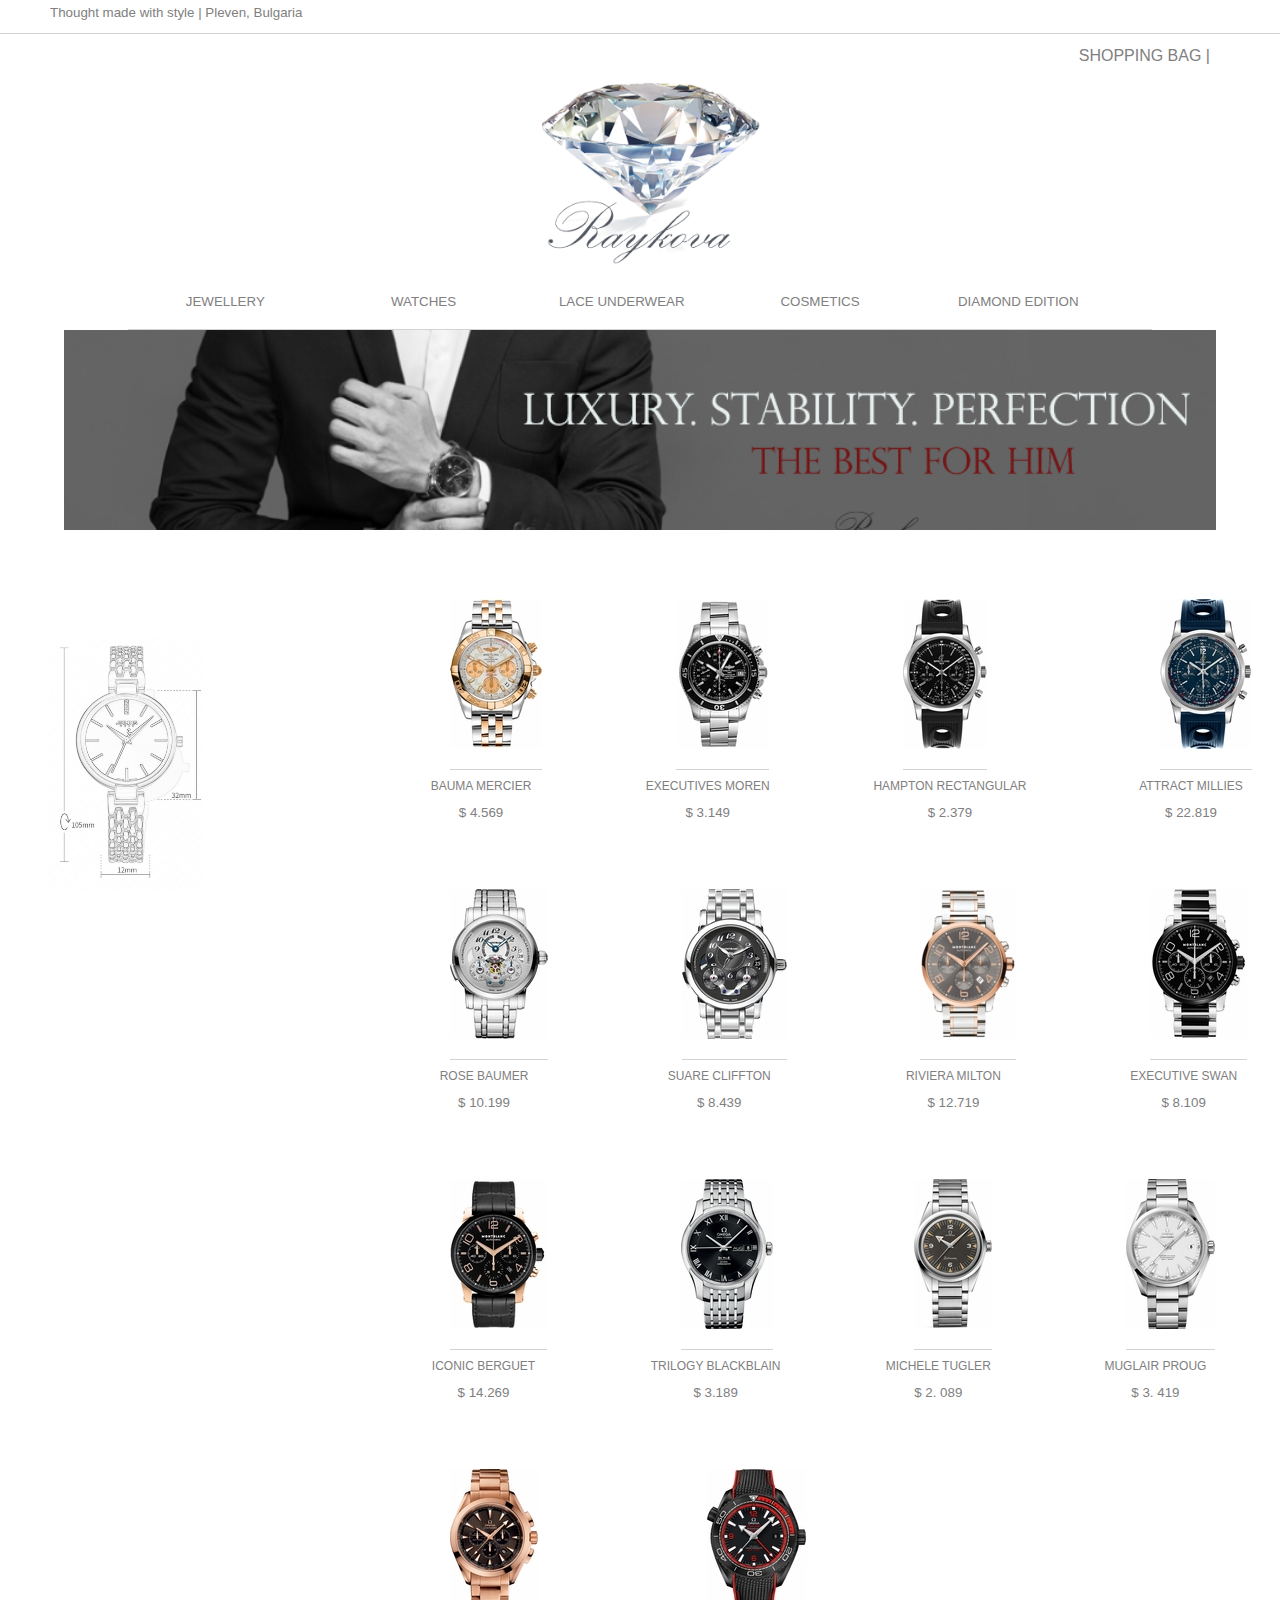
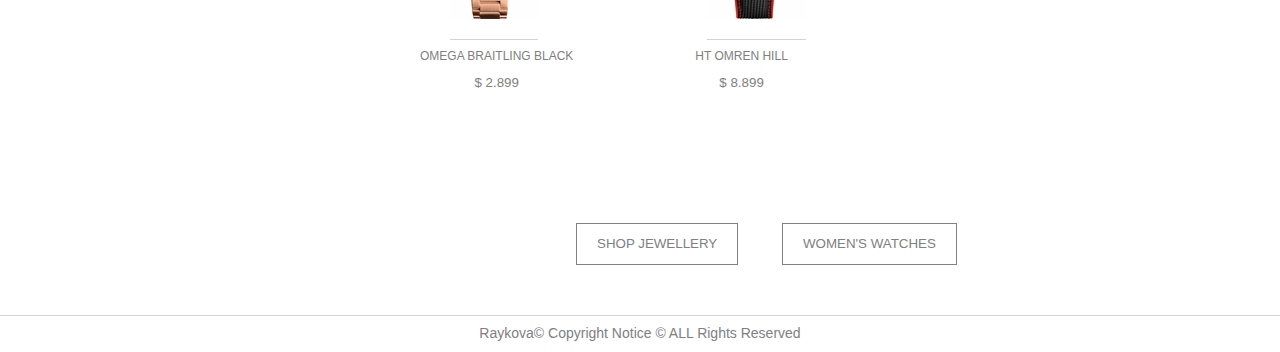
<file: Men.html>
<!DOCTYPE html>
<html>
<head>
<title> Raykova  | Men's Watches </title>
<link rel="stylesheet" type="text/css" href="Men.css">
<link rel="stylesheet" href="https://maxcdn.bootstrapcdn.com/bootstrap/3.3.7/css/bootstrap.min.css">
<script src="https://ajax.googleapis.com/ajax/libs/jquery/3.3.1/jquery.min.js"></script>
  <script src="https://maxcdn.bootstrapcdn.com/bootstrap/3.3.7/js/bootstrap.min.js"></script>
<meta charset="utf-8"/>
<meta name="viewport" content="width=device-width, initial-scale=1.0">
</head>
<body>
<header>
	 <p> Thought made with style       |     Pleven, Bulgaria</p>
</header>
<nav>
	<div class="top-buttons">
		<button class="button1">Shopping bag  |  </button>
	</div>
	<div class="logo">
		<a href="index.html"><img class="logopic"   src="logo.png"></a>
	</div>

<div class="nav">
	<label for="toggle">&#9776;</label>
	<input type="checkbox" unchecked id="toggle"/>
	<div id="hamburgerMenu">
			<ul>
			<li><a href="Jew.html">Jewellery</a>
			<ol>
				<li><a href="Earrings.html"> &diams;Earrings</a></li>
				<li><a href="Necklaces.html">&diams; Necklaces</a></li>
				<li><a href="Bracelets.html">&diams; Bracelets</a></li>
				
			</ol>
		</li>
			<li><a href="Watches.html">Watches</a>
				<ol>
					<li><a href="Women.html">&diams; Women's  Watches</a></li>
					<li><a href="Men.html">&diams; Men's  Watches</a></li>
				</ol>
			</li>
			<li><a href="Underwear.html">Lace Underwear</a></li>
			<li><a href="Cosmetics.html">Cosmetics</a></li>
			<li><a href="Edition.html">Diamond Edition</a></li>
		</ul>
	</div>
</div>

	<div class="menu">
		<ul>
			<li><a href="Jew.html">Jewellery</a>
			<ul>
				<li><a href="Earrings.html">Earrings</a></li>
				<li><a href="Necklaces.html">Necklaces</a></li>
				<li><a href="Bracelets.html">Bracelets</a></li>
				
			</ul>
		</li>
			<li><a href="Watches.html">Watches</a>
				<ul>
					<li><a href="Women.html">Women's  Watches</a></li>
					<li><a href="Men.html">Men's  Watches</a></li>
				</ul>
			</li>
			<li><a href="Underwear.html">Lace Underwear</a></li>
			<li><a href="Cosmetics.html">Cosmetics</a></li>
			<li><a href="Edition.html">Diamond Edition</a></li>
		</ul>
	</div>
</nav>
 <div id="banner">
 	<img class="image" width="70%" src="menbanner.png">
 	<div class="guarantee">
 		<p>
 				&#10003; loyalty <br>	
 				&#10003; quality<br>
 				&#10003; best price<br>
 				&#10003; free delivery<br>
 		</p>
 	</div>
 </div>

 <aside>
 	<img width="100%" src="size.jpg">
 </aside>

<div id="container">
	<div class="gallery">
		<div class="gallery-items"><img class="images" src="men1.jpg"><h6>BAUMA MERCIER</h6><p>$ 4.569</p></div>
		<div class="gallery-items"><img class="images" src="men2.jpg"><h6>EXECUTIVES MOREN</h6><p>$ 3.149</p></div>
		<div class="gallery-items"><img class="images" src="men3.jpg"><h6>HAMPTON RECTANGULAR</h6><p>$ 2.379</p></div>
		<div class="gallery-items"><img class="images" src="men4.jpg"><h6>ATTRACT MILLIES</h6><p>$ 22.819</p></div>
		<div class="gallery-items"><img class="images" src="men6.jpg"><h6>ROSE BAUMER</h6><p>$ 10.199</p></div>
		<div class="gallery-items"><img class="images" src="men7.jpg"><h6>SUARE CLIFFTON</h6><p>$ 8.439</p></div>
		<div class="gallery-items"><img class="images" src="men8.jpg"><h6>RIVIERA MILTON</h6><p>$ 12.719</p></div>
		<div class="gallery-items"><img class="images" src="men9.jpg"><h6>EXECUTIVE SWAN</h6><p>$ 8.109</p></div>
		<div class="gallery-items"><img class="images" src="men10.jpg"><h6>ICONIC BERGUET</h6><p>$ 14.269</p></div>
		<div class="gallery-items"><img class="images" src="men11.jpg"><h6>TRILOGY BLACKBLAIN</h6><p>$ 3.189</p></div>
		<div class="gallery-items"><img class="images" src="men12.jpg"><h6>MICHELE TUGLER</h6><p>$ 2. 089</p></div>
		<div class="gallery-items"><img class="images" src="men13.jpg"><h6>MUGLAIR PROUG</h6><p>$ 3. 419</p></div>
		<div class="gallery-items"><img class="images" src="men14.jpg"><h6>OMEGA BRAITLING BLACK</h6><p>$ 2.899</p></div>
		<div class="gallery-items"><img class="images" src="men15.jpg"><h6>HT OMREN HILL</h6><p>$ 8.899</p></div>
	</div>
</div>

<div class="buttons">
	<a href="Jew.html"><button class="button2"> Shop Jewellery</button></a>
	<a href="Women.html"><button class="button3"> Women's Watches</button></a>
</div>
<footer>
	<h5>Raykova&copy; Copyright Notice ©  ALL Rights Reserved</h5>
</footer>
</body>
</html>
</file>
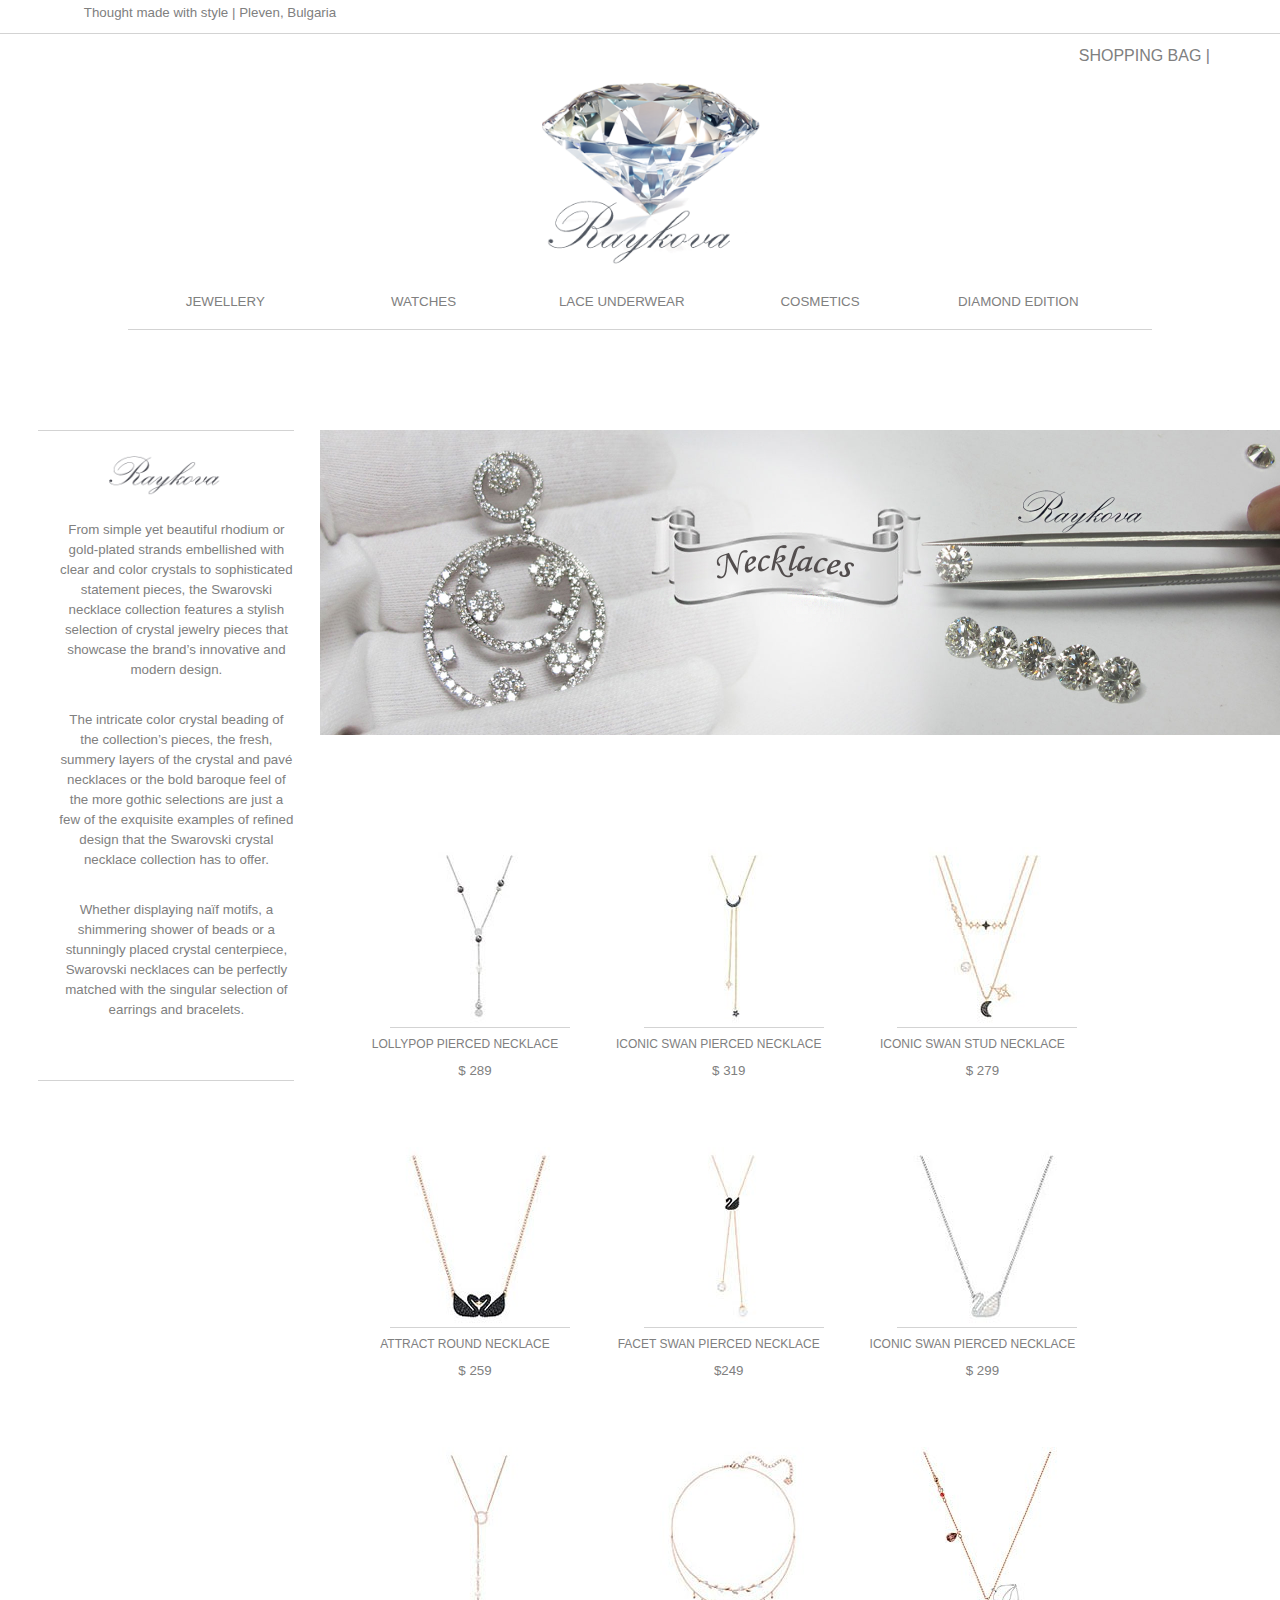
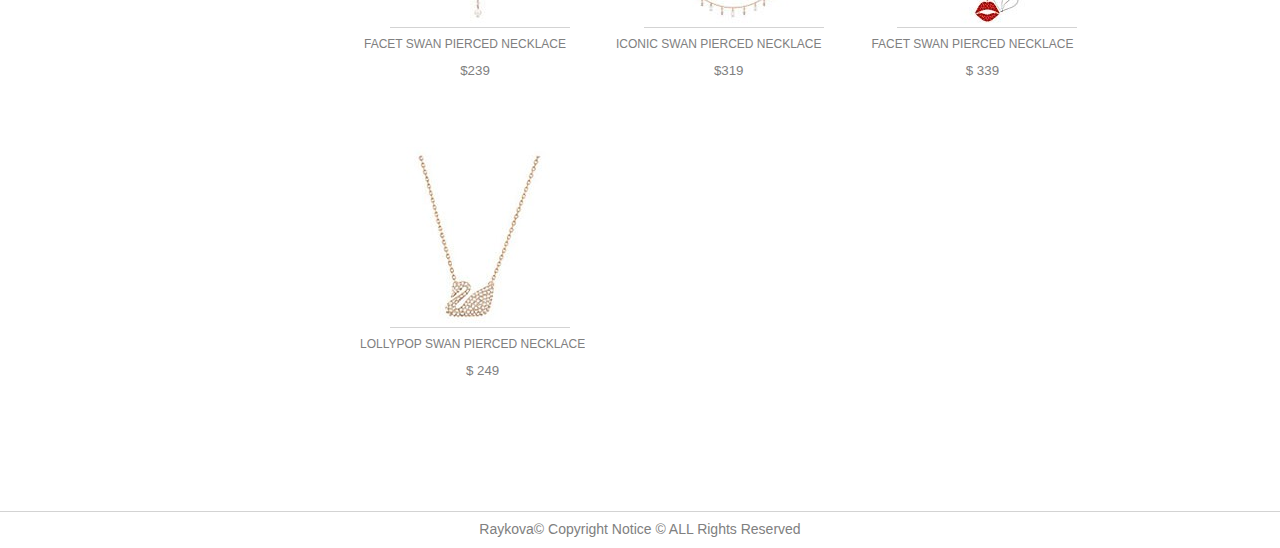
<file: Necklaces.html>
<!DOCTYPE html>
<html>
<head>
<title> Raykova  | Necklaces </title>
<link rel="stylesheet" type="text/css" href="Necklaces.css">
<link rel="stylesheet" href="https://maxcdn.bootstrapcdn.com/bootstrap/3.3.7/css/bootstrap.min.css">
<script src="https://ajax.googleapis.com/ajax/libs/jquery/3.3.1/jquery.min.js"></script>
  <script src="https://maxcdn.bootstrapcdn.com/bootstrap/3.3.7/js/bootstrap.min.js"></script>
<meta charset="utf-8"/>
<meta name="viewport" content="width=device-width, initial-scale=1.0">
</head>
<body>
<header>
	 <p> Thought made with style       |     Pleven, Bulgaria</p>
</header>
<nav>
	<div class="top-buttons">
		<button class="button1">Shopping bag  |  </button>
	</div>
	<div class="logo">
		<a href="index.html"><img class="logopic"   src="logo.png"></a>
	</div>

<div class="nav">
	<label for="toggle">&#9776;</label>
	<input type="checkbox" unchecked id="toggle"/>
	<div id="hamburgerMenu">
			<ul>
			<li><a href="Jew.html">Jewellery</a>
			<ol>
				<li><a href="Earrings.html"> &diams;Earrings</a></li>
				<li><a href="Necklaces.html">&diams; Necklaces</a></li>
				<li><a href="Bracelets.html">&diams; Bracelets</a></li>
				
			</ol>
		</li>
			<li><a href="Watches.html">Watches</a>
				<ol>
					<li><a href="Women.html">&diams; Women's  Watches</a></li>
					<li><a href="Men.html">&diams; Men's  Watches</a></li>
				</ol>
			</li>
			<li><a href="Underwear.html">Lace Underwear</a></li>
			<li><a href="Cosmetics.html">Cosmetics</a></li>
			<li><a href="Edition.html">Diamond Edition</a></li>
		</ul>
	</div>
</div>



	<div class="menu">
		<ul>
			<li><a href="Jew.html">Jewellery</a>
			<ul>
				<li><a href="Earrings.html">Earrings</a></li>
				<li><a href="Necklaces.html">Necklaces</a></li>
				<li><a href="Bracelets.html">Bracelets</a></li>
				
			</ul>
		</li>
			<li><a href="Watches.html">Watches</a>
				<ul>
					<li><a href="Women.html">Women's  Watches</a></li>
					<li><a href="Men.html">Men's  Watches</a></li>
				</ul>
			</li>
			<li><a href="Underwear.html">Lace Underwear</a></li>
			<li><a href="Cosmetics.html">Cosmetics</a></li>
			<li><a href="Edition.html">Diamond Edition</a></li>
		</ul>
	</div>
</nav>
<section id="banner">
	<img width="100%"   src="Necklacesbanner.png">
</section>
<aside>
	<img  class="nameLogo"width="200px" src="name.png">
	<p>
		From simple yet beautiful rhodium or gold-plated strands embellished with clear and color crystals to sophisticated statement pieces, the Swarovski necklace collection features a stylish selection of crystal jewelry pieces that showcase the brand’s innovative and modern design.</p>

	<p>
		The intricate color crystal beading of the collection’s pieces, the fresh, summery layers of the crystal and pavé necklaces or the bold baroque feel of the more gothic selections are just a few of the exquisite examples of refined design that the Swarovski crystal necklace collection has to offer.</p>
	<p>
		Whether displaying naïf motifs, a shimmering shower of beads or a stunningly placed crystal centerpiece, Swarovski necklaces can be perfectly matched with the singular selection of earrings and bracelets.</p>
	</p>
</aside>

<div id="container">
	<div class="gallery">
		<div class="gallery-items"><img class="images" src="neck1.jpg"><h6>LOLLYPOP PIERCED NECKLACE</h6><p>$ 289</p></div>
		<div class="gallery-items"><img class="images" src="neck2.jpg"><h6>ICONIC SWAN PIERCED NECKLACE</h6><p>$ 319</p></div>
		<div class="gallery-items"><img class="images" src="neck3.jpg"><h6>ICONIC SWAN STUD NECKLACE</h6><p>$ 279</p></div>
		<div class="gallery-items"><img class="images" src="neck4.jpg"><h6>ATTRACT ROUND NECKLACE</h6><p>$ 259</p></div>
		<div class="gallery-items"><img class="images" src="neck5.jpg"><h6>FACET SWAN PIERCED NECKLACE</h6><p>$249</p></div>
		<div class="gallery-items"><img class="images" src="neck6.jpg"><h6>ICONIC SWAN PIERCED NECKLACE</h6><p>$ 299</p></div>
		<div class="gallery-items"><img class="images" src="neck7.jpg"><h6>FACET SWAN PIERCED NECKLACE</h6><p>$239</p></div>
		<div class="gallery-items"><img class="images" src="neck8.jpg"><h6>ICONIC SWAN PIERCED NECKLACE</h6><p>$319</p></div>
		<div class="gallery-items"><img class="images" src="neck9.jpg"><h6>FACET SWAN PIERCED NECKLACE</h6><p>$ 339</p></div>
		<div class="gallery-items"><img class="images" src="neck10.jpg"><h6>LOLLYPOP SWAN PIERCED NECKLACE</h6><p>$ 249</p></div>
	</div>
</div>

<footer>
	<h5>Raykova&copy; Copyright Notice ©  ALL Rights Reserved</h5>
</footer>
</body>
</html>
</file>
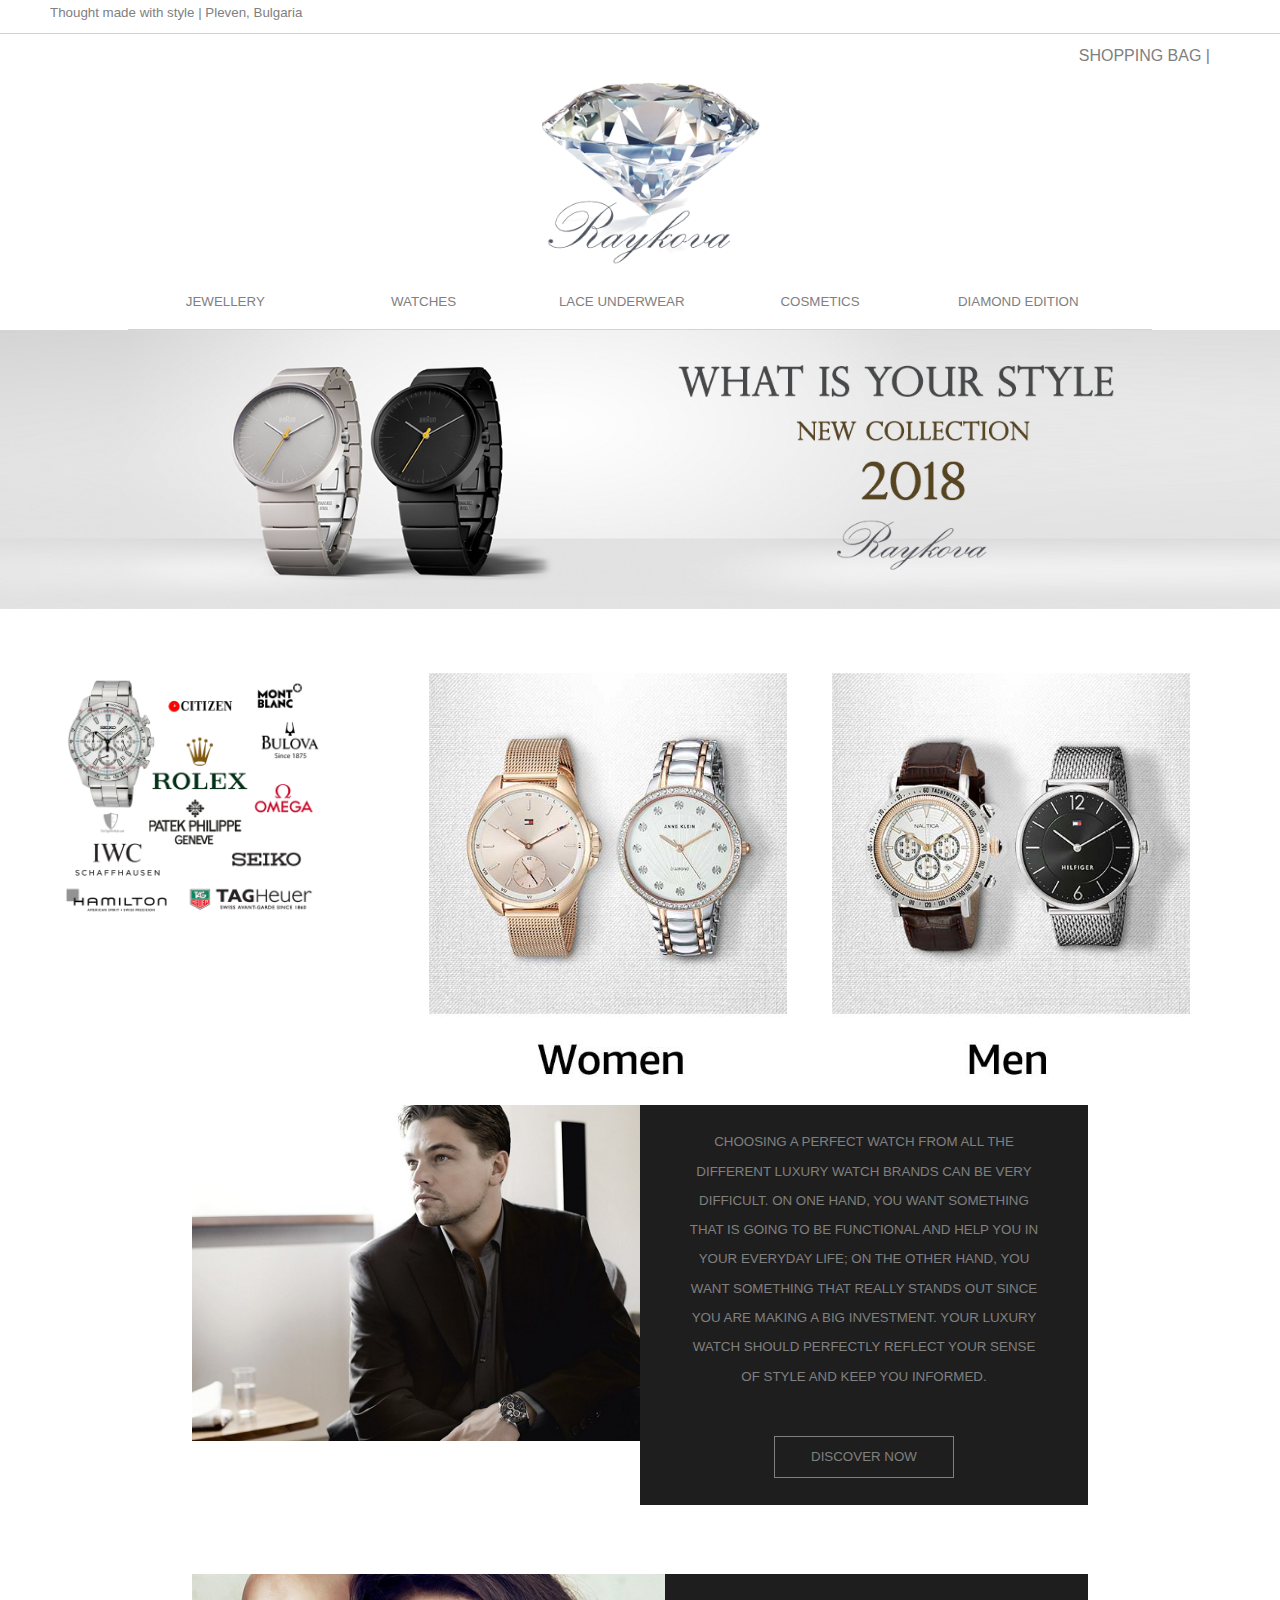
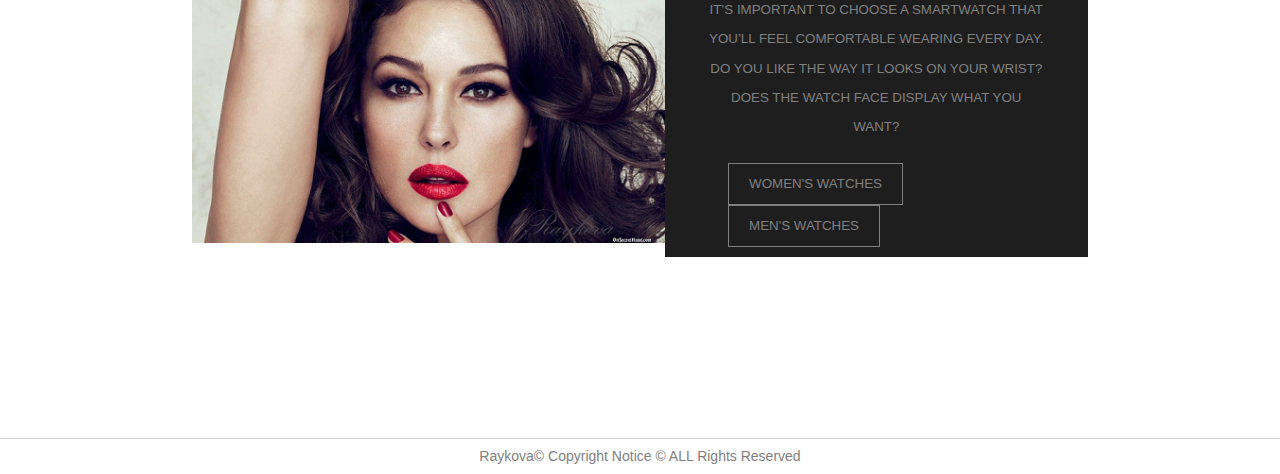
<file: Watches.html>
<!DOCTYPE html>
<html>
<head>
<title> Raykova  | Watches </title>
<link rel="stylesheet" type="text/css" href="Watches.css">
<link rel="stylesheet" href="https://maxcdn.bootstrapcdn.com/bootstrap/3.3.7/css/bootstrap.min.css">
<script src="https://ajax.googleapis.com/ajax/libs/jquery/3.3.1/jquery.min.js"></script>
  <script src="https://maxcdn.bootstrapcdn.com/bootstrap/3.3.7/js/bootstrap.min.js"></script>
<meta charset="utf-8"/>
<meta name="viewport" content="width=device-width, initial-scale=1.0">
</head>
<body>
<header>
	 <p> Thought made with style       |     Pleven, Bulgaria</p>
</header>
<nav>
	<div class="top-buttons">
		<button class="button1">Shopping bag  |  </button>
	</div>
	<div class="logo">
		<a href="index.html"><img class="logopic"   src="logo.png"></a>
	</div>


<div class="nav">
	<label for="toggle">&#9776;</label>
	<input type="checkbox" unchecked id="toggle"/>
	<div id="hamburgerMenu">
			<ul>
			<li><a href="Jew.html">Jewellery</a>
			<ol>
				<li><a href="Earrings.html"> &diams;Earrings</a></li>
				<li><a href="Necklaces.html">&diams; Necklaces</a></li>
				<li><a href="Bracelets.html">&diams; Bracelets</a></li>
				
			</ol>
		</li>
			<li><a href="Watches.html">Watches</a>
				<ol>
					<li><a href="Women.html">&diams; Women's  Watches</a></li>
					<li><a href="Men.html">&diams; Men's  Watches</a></li>
				</ol>
			</li>
			<li><a href="Underwear.html">Lace Underwear</a></li>
			<li><a href="Cosmetics.html">Cosmetics</a></li>
			<li><a href="Edition.html">Diamond Edition</a></li>
		</ul>
	</div>
</div>


	<div class="menu">
		<ul>
			<li><a href="Jew.html">Jewellery</a>
			<ul>
				<li><a href="Earrings.html">Earrings</a></li>
				<li><a href="Necklaces.html">Necklaces</a></li>
				<li><a href="Bracelets.html">Bracelets</a></li>
				
			</ul>
		</li>
			<li><a href="Watches.html">Watches</a>
				<ul>
					<li><a href="Women.html">Women's  Watches</a></li>
					<li><a href="Men.html">Men's  Watches</a></li>
				</ul>
			</li>
			<li><a href="Underwear.html">Lace Underwear</a></li>
			<li><a href="Cosmetics.html">Cosmetics</a></li>
			<li><a href="Edition.html">Diamond Edition</a></li>
		</ul>
	</div>
</nav>

<div id="banner">
	<img width="100%"src="watchbanner.png">
</div>

<section id="Brands">
		<img width="100%" src="top10.png">
</section>

<div id="gallery">
		<div class="images"><a href="Women.html"><img  class="product" src="female.jpg"></a></div>
		<div class="images"><a href="Men.html"><img  class="product" src="male.jpg"></a></div>
</div>


<div id="menWatches">
	<div class="image">
		<img class="content" src="leonardo.jpg">
	</div>
	<div class="description">
		<p> Choosing a perfect watch from all the different luxury watch brands can be very difficult. On one hand, you want something that is going to be functional and help you in your everyday life; on the other hand, you want something that really stands out since you are making a big investment. Your luxury watch should perfectly reflect your sense of style and keep you informed.</p>
		<a href="Men.html"><button class="button2">Discover Now</button></a>
	</div>	
</div>


<div id="watches">
	<div id="image2">
		<img width="100%" src="monicca.png">
	</div>
	<div class="description2">
		<p>It’s important to choose a smartwatch that you’ll feel comfortable wearing every day. 
Do you like the way it looks on your wrist? Does the watch face display what you want?<br></p>
	<div class="buttons">
		<a href="Women.html"><button class="button3">Women's Watches</button></a>
		<a href="Men.html"><button class="button4">Men's Watches</button></a>
	</div>
	</div>
</div>


<footer>
	<h5>Raykova&copy; Copyright Notice ©  ALL Rights Reserved</h5>
</footer>
</body>
</html>
</file>
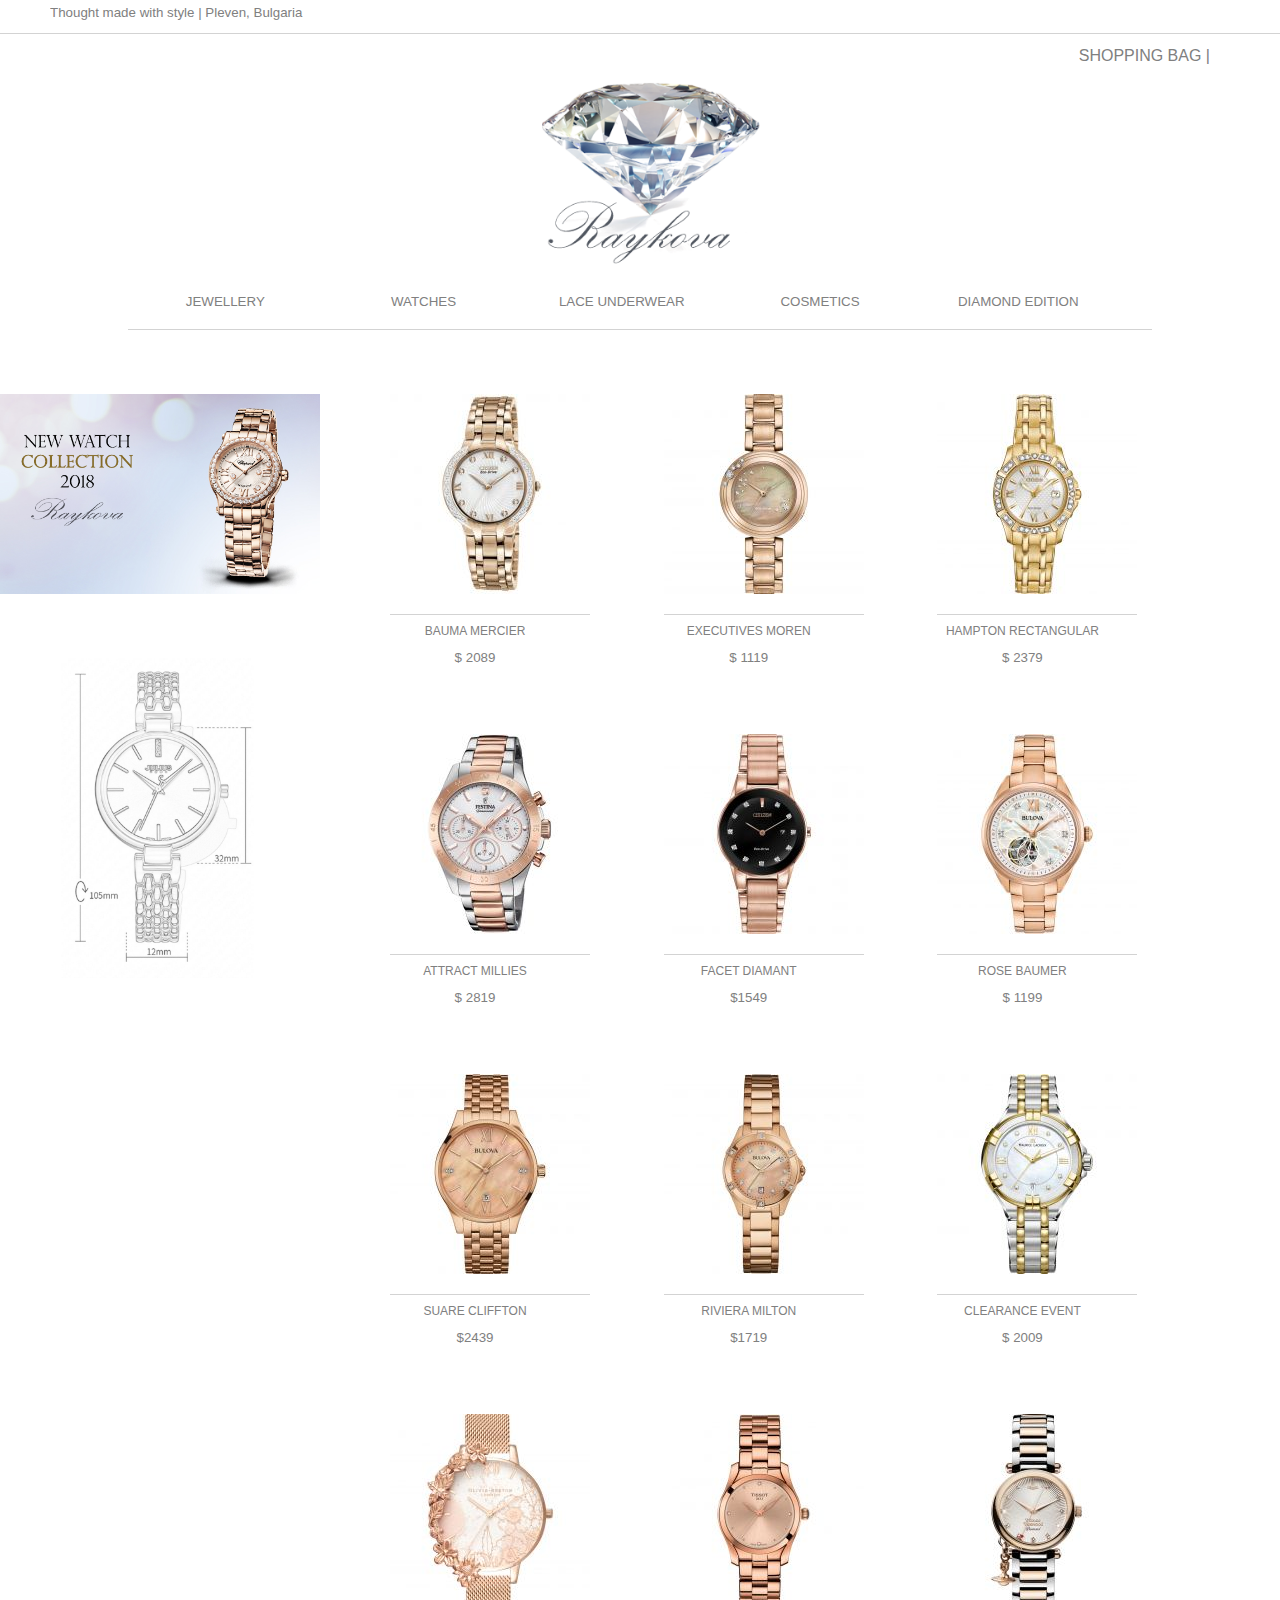
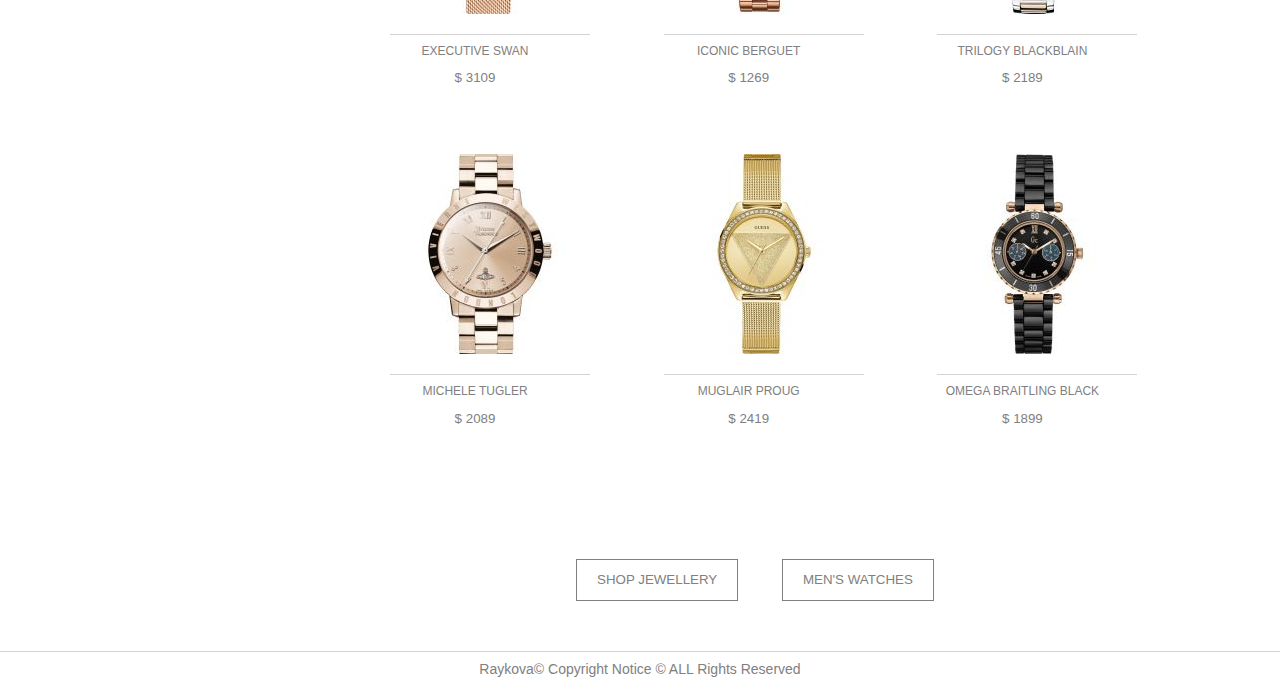
<file: Women.html>
<!DOCTYPE html>
<html>
<head>
<title> Raykova  | Women's Watches </title>
<link rel="stylesheet" type="text/css" href="Women.css">
<link rel="stylesheet" href="https://maxcdn.bootstrapcdn.com/bootstrap/3.3.7/css/bootstrap.min.css">
<script src="https://ajax.googleapis.com/ajax/libs/jquery/3.3.1/jquery.min.js"></script>
  <script src="https://maxcdn.bootstrapcdn.com/bootstrap/3.3.7/js/bootstrap.min.js"></script>
<meta charset="utf-8"/>
<meta name="viewport" content="width=device-width, initial-scale=1.0">
</head>
<body>
<header>
	 <p> Thought made with style       |     Pleven, Bulgaria</p>
</header>
<nav>
	<div class="top-buttons">
		<button class="button1">Shopping bag  |  </button>
	</div>
	<div class="logo">
		<a href="index.html"><img class="logopic"   src="logo.png"></a>
	</div>

<div class="nav">
	<label for="toggle">&#9776;</label>
	<input type="checkbox" unchecked id="toggle"/>
	<div id="hamburgerMenu">
			<ul>
			<li><a href="Jew.html">Jewellery</a>
			<ol>
				<li><a href="Earrings.html"> &diams;Earrings</a></li>
				<li><a href="Necklaces.html">&diams; Necklaces</a></li>
				<li><a href="Bracelets.html">&diams; Bracelets</a></li>
				
			</ol>
		</li>
			<li><a href="Watches.html">Watches</a>
				<ol>
					<li><a href="Women.html">&diams; Women's  Watches</a></li>
					<li><a href="Men.html">&diams; Men's  Watches</a></li>
				</ol>
			</li>
			<li><a href="Underwear.html">Lace Underwear</a></li>
			<li><a href="Cosmetics.html">Cosmetics</a></li>
			<li><a href="Edition.html">Diamond Edition</a></li>
		</ul>
	</div>
</div>

	<div class="menu">
		<ul>
			<li><a href="Jew.html">Jewellery</a>
			<ul>
				<li><a href="Earrings.html">Earrings</a></li>
				<li><a href="Necklaces.html">Necklaces</a></li>
				<li><a href="Bracelets.html">Bracelets</a></li>
				
			</ul>
		</li>
			<li><a href="Watches.html">Watches</a>
				<ul>
					<li><a href="Women.html">Women's  Watches</a></li>
					<li><a href="Men.html">Men's  Watches</a></li>
				</ul>
			</li>
			<li><a href="Underwear.html">Lace Underwear</a></li>
			<li><a href="Cosmetics.html">Cosmetics</a></li>
			<li><a href="Edition.html">Diamond Edition</a></li>
		</ul>
	</div>
</nav>
 <aside>
 	<img width="100%" src="watch.png"><br>
 	<img width="100%" class="second" src="size.jpg">
 </aside>
<div id="container">
	<div class="gallery">
		<div class="gallery-items"><img class="images" src="ladies1.jpg"><h6>BAUMA MERCIER</h6><p>$ 2089</p></div>
		<div class="gallery-items"><img class="images" src="ladies2.jpg"><h6>EXECUTIVES MOREN</h6><p>$ 1119</p></div>
		<div class="gallery-items"><img class="images" src="ladies3.jpg"><h6>HAMPTON RECTANGULAR</h6><p>$ 2379</p></div>
		<div class="gallery-items"><img class="images" src="ladies4.jpg"><h6>ATTRACT MILLIES</h6><p>$ 2819</p></div>
		<div class="gallery-items"><img class="images" src="ladies5.jpg"><h6>FACET DIAMANT</h6><p>$1549</p></div>
		<div class="gallery-items"><img class="images" src="ladies6.jpg"><h6>ROSE BAUMER</h6><p>$ 1199</p></div>
		<div class="gallery-items"><img class="images" src="ladies7.jpg"><h6>SUARE CLIFFTON</h6><p>$2439</p></div>
		<div class="gallery-items"><img class="images" src="ladies8.jpg"><h6>RIVIERA MILTON</h6><p>$1719</p></div>
		<div class="gallery-items"><img class="images" src="womenwatches.jpg"><h6>CLEARANCE EVENT</h6><p>$ 2009</p></div>
		<div class="gallery-items"><img class="images" src="ladies10.jpg"><h6>EXECUTIVE SWAN</h6><p>$ 3109</p></div>
		<div class="gallery-items"><img class="images" src="ladies11.jpg"><h6>ICONIC BERGUET</h6><p>$ 1269</p></div>
		<div class="gallery-items"><img class="images" src="ladies12.jpg"><h6>TRILOGY BLACKBLAIN</h6><p>$ 2189</p></div>
		<div class="gallery-items"><img class="images" src="ladies13.jpg"><h6>MICHELE TUGLER</h6><p>$ 2089</p></div>
		<div class="gallery-items"><img class="images" src="ladies14.jpg"><h6>MUGLAIR PROUG</h6><p>$ 2419</p></div>
		<div class="gallery-items"><img class="images" src="ladies15.jpg"><h6>OMEGA BRAITLING BLACK</h6><p>$ 1899</p></div>
		
	</div>
</div>

<div class="buttons">
	<a href="Jew.html"><button class="button2"> Shop Jewellery</button></a>
	<a href="Men.html"><button class="button3"> Men's Watches</button></a>
</div>
<footer>
	<h5>Raykova&copy; Copyright Notice ©  ALL Rights Reserved</h5>
</footer>
</body>
</html>
</file>
<file: style.css>
*{padding:0;
margin:0;
font-family:sans-serif;
font-weight:lighter;
line-height: 1.5;
font-size:10pt;
color:gray;
overflow-x: hidden;
}
header{
	width:100%;
	line-height: 1.6;
	border-bottom:1px solid lightgray;
	padding-left:50px;
}
header p{padding-top:3px;}

#modal{
	margin:0;padding:0;
	position:fixed;
	width:100%; 
	height:100%;
	background:rgba(0,0,0,0.7);
	display:none;
	z-index: 10;
}
#modal2{
	margin:0;padding:0;
	position:fixed;
	width:100%; 
	height:100%;
	background:rgba(0,0,0,0.7);
	display:none;
	z-index: 10;

}
#modal-content{
	width:30%;
	height:450px;
	margin:5% 35%;
	background:white;
}
#modal-content2{
	width:30%;
	height:600px;
	margin:2% 35%;
	background:white;
	overflow-y: hidden;
}
.formLogo{width:60%;margin:0 20%;}
.registerLogo{width:50%; margin:0 25%;}
#modal label{text-transform: uppercase;font-size:10pt;margin-left:10px;}
#modal2 label {text-transform: uppercase;font-size:9pt;margin-left:10px;}
input[type=text]{width:80%;padding:8px;margin:10px; }
input[type=password]{width:80%;padding:8px;margin:10px;}
#modal2 input[type=E-mail]{width:80%;padding:8px;margin:10px;}
.LogIn{width:60%;margin:0% 20%; border:1px solid gray; color:gray;background-color: white;padding:10px;}
.cancel{width:60%;margin:20px 20%; border:1px solid gray; color:gray;background-color: white;padding:10px;}
.RegIn{width:60%;margin:20px 20%; border:1px solid gray; color:gray;background-color: white;padding:10px;}

.logo{
width:100%;
animation-name:load;
animation-duration: 5s ;
}
.logopic{width:30%;
margin:0% 35% 0% 35%;}
@keyframes load{
	from{opacity: 0;}
	to{opacity: 1;}
}
.logopic:hover{cursor:pointer;}
.top-buttons{float:right;}

.nav{display:none;}
#hamburgerMenu{animation-name:LoadMenu;
animation-duration:2s;}
@keyframes LoadMenu{
	from{opacity:0;}
	to{opacity:1;}
}
.button1{border:0;
	background:none;
	color:gray;
	margin-top:10px;
	font-size:12pt;
	padding-right:30px;
	text-transform: uppercase;
}

.button1:hover{color:black;cursor:pointer;} 
#client{width:100%;
border:1px solid lightgray;
height:40px;
overflow-y: hidden;
display:inline-block;
}
.action{display:inline-block;
	margin-left:45%;
	margin-top:8px;
}
.button2{
	border:none;
	background:none;
	color:gray;
	text-align:center;
	font-size:12pt;
	padding-right:30px;
}
.button3{
	border:none;
	background:none;
	color:gray;
	text-align:center;
	font-size:12pt;
	padding-right:30px;
}
.button2:hover{color:black;
cursor:pointer;}
.button3:hover{color:black;
cursor:pointer;}
.search{float:right;
	margin-top:8px;
	margin-right: 20px;
	display:inline-block;
}

.menu{
	width:80%;
	margin:0% 10% 0% 10%;
	border-bottom: 1px solid lightgray;
}
ul{padding-left:0;}
ul ul{padding-left:0px;position:absolute;}
ul li{
	text-decoration: none;
	background:white;
	list-style: none;
	text-align: center;
	display: inline-block;
	width:19%;
	font-size:12pt;
	font-weight:lighter;
	font-family: sans-serif;
	text-transform: uppercase;
}
a{text-decoration: none;}

ul li ul li{line-height: 1.6;
padding:10px;
width:170px;
display:none;
text-align: center;
opacity: 0.6;
text-decoration: none;
color:black;
}

li:hover{color:black;cursor:pointer;}
ul li ul li:hover{
	color:black;
	opacity: 1;
cursor:pointer;}
ul li:hover ul li {
	display:block;
	cursor:pointer;
	animation-duration: 1s;
	animation-name:myAnimation;}
@keyframes myAnimation{
	from{opacity: 0;}
	to{opacity:0.5;}
}

#container{
	width:100%;
	
}
.heroImage{width:100%;
}
#banner{width:100%;
margin-top:30px;}
.banner-image{width:100%;}
footer{width:100%;
border-top:1px solid lightgray;}
footer p {text-align:center;
}
.request{
	margin-top:50px;
	width:300px;
	height:300px;
	background:url("catalogue.jpg");
	color:white;
	float:left;
	margin-left:10%;
	border-top:1px solid gray;
}
h4{font-size:16pt;
text-align: center;
border-bottom:1px solid gray;
font-family: sans-serif;}
label{font-size:12pt;}
form{
padding:12px;
width:100%;}
input [type=email]{
	width:90%;
	margin-top:50px;
	padding:12px;
	margin:12px;
}
input [type=number]{
	width:90%;
	margin-top:30px;
	padding:20px;
	margin:12px;
}
.button4{border:1px solid gray;
background:none;
width:90%;
font-size:12pt;
padding:12px;
margin-top:30px;}
.button4:hover{cursor:pointer;}
.down{
margin-left:100px;
margin-top:10px;}
.description{
	margin-top:50px;
	overflow-y: hidden;
	width:500px;
	height:300px;
	border:1px solid lightgray;
	background:black;
	color:white;
	float:right;
	margin-right:10%;	
}
.desc{width:80%;
	margin:10% auto;
	text-align:center;
	font-size:11pt;
	line-height: 1.6;
	text-transform: uppercase;
	
}
.button5{
	width:50%;
	border:white;
	text-transform: uppercase;
	padding:10px;
	margin-left:25%;
	background: black;
	border:1px solid gray;
}
.button5:hover{cursor:pointer;}

@media(max-width:460px){
	.menu{display:none;}
	.top-buttons{
	float:none;
	margin-left:40%;}
	.action{margin-left:30%;}
	.button1{margin:0;padding-right:40px;}
	.logopic{width:80%;margin:0% 10% 0% 10%;}
	#banner{margin-top:0;}
	.request{margin-left:10%;
	margin-top:20px;
	float:none;
	}
	form{width:100%;
	height:auto;
	overflow-y:hidden;}
	form label{font-size:20px;}
	form input[type=email]{width:80%;padding:5px;}
	form input[type=number]{width:80%;padding:5px;}
	.button4{margin-top:15px;
	width:85%;}
	.down{margin-top:0;}
	.description{
	float:none;
	width:100%;
	height:330px;
	}
	.button5{margin-top:0;}

.nav{display:block;}
label{
	font-size:30px;
	margin-left:30px;
	cursor:pointer;
}
#hamburgerMenu{
width:70%;
display:none;
margin-left:20px;}
#hamburgerMenu ol{width:auto;padding-left:20px;}
#hamburgerMenu ul li{
	text-align:left;
	width:180px;
border-bottom:1px solid lightgray;
padding:5px 5px 5px 5px;}
#hamburgerMenu ul li ul li{
	margin-left:20px; 
	background:0;
	display:block;
	border:0;}
#toggle{display:none;}
#toggle:checked + #hamburgerMenu{display:block;}
#modal-content{width:80%; margin:10% 10%;height:400px;overflow-y:hidden;}
#modal-content2{width:80%; margin:10% 10%;height:550px;overflow-y:hidden;}
}


@media (max-width:900px){
.menu{width:90%;margin:0% 5% 0% 5%;}
ul li{font-size:10pt;width:19%;}
ul li ul li{width:170px;}
ul ul{position:absolute;}
ul li ul li{
line-height: 1.6;
padding:10px 0px 10px 0px;
display:none;
text-align: center;
opacity: 0.6;
text-decoration: none;
color:black;
}
li:hover{color:black;cursor:pointer;}
ul li ul li:hover{
	color:black;
	opacity: 1;
cursor:pointer;}
ul li:hover ul li {
	display:block;
	cursor:pointer;
	animation-duration: 1s;
	animation-name:myAnimation;}
	.description{width:90%;float:none;margin:0 5%;}
}



@media(max-width:2500px){

ul li{font-size:10pt;width:19%;}
ul li ul li{width:170px;}
ul ul{position:absolute;}
ul li ul li{
line-height: 1.6;
padding:10px 0px 10px 0px;
display:none;
text-align: center;
opacity: 0.6;
text-decoration: none;
color:black;
}
li:hover{color:black;cursor:pointer;}
ul li ul li:hover{
	color:black;
	opacity: 1;
cursor:pointer;}
ul li:hover ul li {
	display:block;
	cursor:pointer;
	animation-duration: 1s;
	animation-name:myAnimation;}
}
</file>
<file: Bracelets.css>
*{padding:0;
margin:0;
font-family:sans-serif;
font-weight:lighter;
line-height: 1.5;
font-size:10pt;
color:gray;
overflow-x:hidden;
}
header{
	width:100%;
	border-bottom:1px solid lightgray;
	padding-left:50px;
}
header p{padding-top:3px;}
.logo{
width:100%;
animation-name:load;
animation-duration: 5s ;
}
.logopic{width:30%;
margin:0% 35% 0% 35%;}
@keyframes load{
	from{opacity: 0;}
	to{opacity: 1;}
}
.logopic:hover{cursor:pointer;}
.top-buttons{float:right;
	padding-right:40px;
}
.nav{display:none;}
#hamburgerMenu{animation-name:LoadMenu;
animation-duration:2s;}
@keyframes LoadMenu{
	from{opacity:0;}
	to{opacity:1;}
}
.button1{border:0;
	background:none;
	color:gray;
	margin-top:10px;
	font-size:12pt;
	padding-right:30px;
	text-transform: uppercase;
}
.button1:hover{color:black;cursor:pointer;} 


.menu{
	width:80%;
	margin:0% 10% 0% 10%;
	border-bottom: 1px solid lightgray;
}
ul{padding-left:0;}
ul ul{padding-left:0px;
position:absolute; }
ul li{
	text-decoration: none;
	background:white;
	list-style: none;
	text-align: center;
	display: inline-block;
	width:19%;
	font-size:12pt;
	font-weight:lighter;
	font-family: sans-serif;
	text-transform: uppercase;
}
a{text-decoration: none;}

ul li ul li{line-height: 1.6;
padding:10px;
width:170px;
display:none;
text-align: center;
opacity: 0.6;
text-decoration: none;
color:black;
}
ul li a{color:gray;}
ul li ul li a{color:gray;}
ul li a:hover{text-decoration: none;}
ul li ul li a:hover{text-decoration: none;}
li:hover{color:black;cursor:pointer;}
ul li ul li:hover{
	color:black;
	opacity: 1;
cursor:pointer;}
ul li:hover ul li{
	display:block;
	cursor:pointer;
	animation-duration: 1s;
	animation-name:myAnimation;}
@keyframes myAnimation{
	from{opacity: 0;}
	to{opacity:0.5;}
}
aside{margin-left:3%;
	width:20%;
	margin-top:100px;
	float:left;
	border-top:1px solid lightgray;
	border-bottom:1px solid lightgray;
	}
	aside p{margin-bottom:30px;}
.nameLogo{width:70%;margin:0% 15%;
}
p{max-width: 300px;
padding-left:20px;
text-align: center;}
#banner{
	width:75%;
float:right;
margin-right:5% auto;
margin-top:100px;
}
#container{
width:75%;
margin:5% auto;
float:right;
}
.gallery{width:100%;
	margin-top:5%;
}
.gallery-items{
	padding-left:20px;
	padding-bottom:50px;
	display:inline-block;}
.images{margin-left: 70px;
	border-bottom:1px solid lightgray;
	}
h6{text-align:center;
	padding-left:40px;
font-weight: lighter;}
footer{width:100%;
border-top:1px solid lightgray;}
h5{text-align: center;
margin:0;
padding:0;}
#purchase{width:100%;
border-top:1px solid lightgray;}

@media(max-width:460px){
	.menu{display:none;}
	.top-buttons{
	float:none;
	margin-left:40%;}
	.action{margin-left:30%;}
	.button1{margin:0;padding-right:40px;}
	.logopic{width:80%;margin:0% 10% 0% 10%;}
.nav{display:block;}
label{
	font-size:30px;
	margin-left:30px;
	cursor:pointer;
}
#hamburgerMenu{
width:70%;
display:none;
margin-left:20px;}
#hamburgerMenu ol{width:auto;padding-left:20px;}
#hamburgerMenu ul li{
	text-align:left;
	width:180px;
border-bottom:1px solid lightgray;
padding:5px 5px 5px 5px;}
#hamburgerMenu ul li ul li{
	margin-left:20px; 
	background:0;
	display:block;
	border:0;}
#toggle{display:none;}
#toggle:checked + #hamburgerMenu{display:block;}
#banner{width:100%;margin:0;}
aside{width:60%;margin:0 20% 0 20%;}
.nameLogo{width:70%;margin:0 15%;}
#container{width:100%;margin-top:10%;}
#gallery{width:100%;}
.gallery-items{width:40%;padding-left:0;margin-left:6%;
display:inline-block;
border-bottom:1px solid lightgray;padding-bottom:10px;}
.images{width:100%;margin-left:0px;}
p{padding-left:0;}
}
</file>
<file: Cosmetics.css>
*{padding:0;
margin:0;
font-family:sans-serif;
font-weight:lighter;
line-height: 1.5;
font-size:10pt;
color:gray;
overflow-x:hidden;
}
header{
	width:100%;
	border-bottom:1px solid lightgray;
	padding-left:50px;
}
header p{padding-top:3px;}
.logo{
width:100%;
animation-name:load;
animation-duration: 5s;
}
.logopic{width:30%;
margin:0% 35% 0% 35%;}
@keyframes load{
	from{opacity: 0;}
	to{opacity: 1;}
}
.logopic:hover{cursor:pointer;}
.top-buttons{float:right;
	padding-right:40px;
}
.button1{border:0;
	background:none;
	color:gray;
	margin-top:10px;
	font-size:12pt;
	padding-right:30px;
	text-transform: uppercase;
}
.button1:hover{color:black;cursor:pointer;} 
.nav{display:none;}
#hamburgerMenu{animation-name:LoadMenu;
animation-duration:2s;}
@keyframes LoadMenu{
	from{opacity:0;}
	to{opacity:1;}
}
.menu{
	width:80%;
	margin:0% 10% 0% 10%;
	border-bottom: 1px solid lightgray;
}
ul{padding-left:0;}
ul ul{padding-left:0px;
position:absolute; }
ul li{
	text-decoration: none;
	background:white;
	list-style: none;
	text-align: center;
	display: inline-block;
	width:19%;
	font-size:12pt;
	font-weight:lighter;
	font-family: sans-serif;
	text-transform: uppercase;
}
a{text-decoration: none;}

ul li ul li{line-height: 1.6;
padding:10px;
width:170px;
display:none;
text-align: center;
opacity: 0.6;
text-decoration: none;
color:black;
}
ul li a{color:gray;}
ul li ul li a{color:gray;}
ul li a:hover{text-decoration: none;}
ul li ul li a:hover{text-decoration: none;}
li:hover{color:black;cursor:pointer;}
ul li ul li:hover{
	color:black;
	opacity: 1;
cursor:pointer;}
ul li:hover ul li {
	display:block;
	cursor:pointer;
	animation-duration: 1s;
	animation-name:myAnimation;}
@keyframes myAnimation{
	from{opacity: 0;}
	to{opacity:0.5;}
}
footer{width:100%;
border-top:1px solid lightgray;
margin-top:50px;}
#banner{width:100%;
margin-top:30px;
overflow-y: hidden;
}
aside{
width:25%;
float:left;
margin-left:5%;}
.image1{
	width:100%;
border-top:1px solid lightgray;
border-bottom:1px solid lightgray;}
.image2{width:100%;}

#gallery{
width:70%;
margin:0 15%;
}
.container{width:100%;}
.products{
display:inline-block;
padding-left:45px;
width:20%;}
.images{width:100%;}
h4{font-size:10pt;
	font-weight:lighter;
	font-family: sans-serif;
	text-transform: uppercase;
	text-align: center;}
p{text-align: center;}
footer{width:100%;}
footer h5 {text-align: center;}

@media(max-width:460px){
	.menu{display:none;}
	.top-buttons{
	float:none;
	margin-left:40%;}
	.action{margin-left:30%;}
	.button1{margin:0;padding-right:40px;}
	.logopic{width:80%;margin:0% 10% 0% 10%;}
.nav{display:block;}
label{
	font-size:30px;
	margin-left:30px;
	cursor:pointer;
}
#hamburgerMenu{
width:70%;
display:none;
margin-left:20px;}
#hamburgerMenu ol{width:auto;padding-left:20px;}
#hamburgerMenu ul li{
	text-align:left;
	width:180px;
border-bottom:1px solid lightgray;
padding:5px 5px 5px 5px;}
#hamburgerMenu ul li ul li{
	margin-left:20px; 
	background:0;
	display:block;
	border:0;}
#toggle{display:none;}
#toggle:checked + #hamburgerMenu{display:block;}
#banner{width:100%;margin:0;}
aside{width:100%;margin:0;}
.image1{width:50%;margin:0 25%;}
.image2{width:80%;margin:0 10%;}
#gallery{width:100%;margin:0;}
.container{width:90%; margin:0 5%;}
.products{width:30%;}
.images{width:100%;}
}
</file>
<file: Earrings.css>
*{padding:0;
margin:0;
font-family:sans-serif;
font-weight:lighter;
line-height: 1.5;
font-size:10pt;
color:gray;
overflow-x:hidden;
}
header{
	width:100%;
	border-bottom:1px solid lightgray;
	padding-left:50px;
}
header p{padding-top:3px;}
.logo{
width:100%;
animation-name:load;
animation-duration: 5s;
}
.logopic{width:30%;
margin:0% 35% 0% 35%;}
@keyframes load{
	from{opacity: 0;}
	to{opacity: 1;}
}
.logopic:hover{cursor:pointer;}
.top-buttons{float:right;
	padding-right:40px;
}
.nav{display:none;}
#hamburgerMenu{animation-name:LoadMenu;
animation-duration:2s;}
@keyframes LoadMenu{
	from{opacity:0;}
	to{opacity:1;}
}
.button1{border:0;
	background:none;
	color:gray;
	margin-top:10px;
	font-size:12pt;
	padding-right:30px;
	text-transform: uppercase;
}
.button1:hover{color:black;cursor:pointer;} 


.menu{
	width:80%;
	margin:0% 10% 0% 10%;
	border-bottom: 1px solid lightgray;
}
ul{padding-left:0;}
ul ul{padding-left:0px;position:absolute;}
ul li{
	text-decoration: none;
	background:white;
	list-style: none;
	text-align: center;
	display: inline-block;
	width:19%;
	font-size:12pt;
	font-weight:lighter;
	font-family: sans-serif;
	text-transform: uppercase;
}
a{text-decoration: none;}

ul li ul li{line-height: 1.6;
padding:10px;
width:170px;
display:none;
text-align: center;
opacity: 0.6;
text-decoration: none;
color:black;
}
ul li a{color:gray;}
ul li ul li a{color:gray;}
ul li a:hover{text-decoration: none;}
ul li ul li a:hover{text-decoration: none;}
li:hover{color:black;cursor:pointer;}
ul li ul li:hover{
	color:black;
	opacity: 1;
cursor:pointer;}
ul li:hover ul li {
	display:block;
	cursor:pointer;
	animation-duration: 1s;
	animation-name:myAnimation;}
@keyframes myAnimation{
	from{opacity: 0;}
	to{opacity:0.5;}
}
aside{margin-left:3%;
	width:20%;
	margin-top:100px;
	float:left;
	border-top:1px solid lightgray;
	border-bottom:1px solid lightgray;
	}
.nameLogo{width:70%;margin:0% 15%;
}
p{max-width: 300px;
padding-left:20px;
text-align: center;}
#banner{
width:75%;
float:right;
margin-right:5% auto;
margin-top:100px;
}
#container{
width:75%;
margin:5% auto;
float:right;
}
.gallery{width:100%;
}
.gallery-items{
	padding-left:40px;
	padding-bottom:50px;
	display:inline-block;}
.images{margin-left: 30px;
	border-bottom:1px solid lightgray;
	}
h6{text-align:center;
font-weight: lighter;}
footer{width:100%;
border-top:1px solid lightgray;}
h5{text-align: center;
margin:0;
padding:0;}

@media(max-width:460px){
	.menu{display:none;}
	.top-buttons{
	float:none;
	margin-left:40%;}
	.action{margin-left:30%;}
	.button1{margin:0;padding-right:40px;}
	.logopic{width:80%;margin:0% 10% 0% 10%;}
.nav{display:block;}
label{
	font-size:30px;
	margin-left:30px;
	cursor:pointer;
}
#hamburgerMenu{
width:70%;
display:none;
margin-left:20px;}
#hamburgerMenu ol{width:auto;padding-left:20px;}
#hamburgerMenu ul li{
	text-align:left;
	width:180px;
border-bottom:1px solid lightgray;
padding:5px 5px 5px 5px;}
#hamburgerMenu ul li ul li{
	margin-left:20px; 
	background:0;
	display:block;
	border:0;}
#toggle{display:none;}
#toggle:checked + #hamburgerMenu{display:block;}
#banner{width:100%;margin:0;}
aside{width:60%;margin:0 20% 0 20%;}
.nameLogo{width:70%;margin:0 15%;}
#container{width:100%;margin-top:10%;}
#gallery{width:100%;}
.gallery-items{width:40%;padding-left:0;margin-left:6%;
display:inline-block;
border-bottom:1px solid lightgray;padding-bottom:10px;}
.images{width:100%;margin-left:0px;}
p{padding-left:0;}
}
</file>
<file: Edition.css>
*{padding:0;
margin:0;
font-family:sans-serif;
font-weight:lighter;
line-height: 1.5;
font-size:10pt;
color:gray;
overflow-x:hidden;
}
header{
	width:100%;
	border-bottom:1px solid lightgray;
	padding-left:50px;
}
header p{padding-top:3px;}
.logo{
width:100%;
animation-name:load;
animation-duration: 5s ;
}
.logopic{width:30%;
margin:0% 35% 0% 35%;}
@keyframes load{
	from{opacity: 0;}
	to{opacity: 1;}
}
.logopic:hover{cursor:pointer;}
.top-buttons{float:right;
	padding-right:40px;
}
.button1{border:0;
	background:none;
	color:gray;
	margin-top:10px;
	font-size:12pt;
	padding-right:30px;
	text-transform: uppercase;
}
.button1:hover{color:black;cursor:pointer;} 
.nav{display:none;}
#hamburgerMenu{animation-name:LoadMenu;
animation-duration:2s;}
@keyframes LoadMenu{
	from{opacity:0;}
	to{opacity:1;}
}
.menu{
	width:80%;
	margin:0% 10% 0% 10%;
	border-bottom: 1px solid lightgray;
}
ul{padding-left:0;}
ul ul{padding-left:0px;
position:absolute; }
ul li{
	text-decoration: none;
	background:white;
	list-style: none;
	text-align: center;
	display: inline-block;
	width:19%;
	font-size:12pt;
	font-weight:lighter;
	font-family: sans-serif;
	text-transform: uppercase;
}
a{text-decoration: none;}

ul li ul li{line-height: 1.6;
padding:10px;
width:170px;
display:none;
text-align: center;
opacity: 0.6;
text-decoration: none;
color:black;
}
ul li a{color:gray;}
ul li ul li a{color:gray;}
ul li a:hover{text-decoration: none;}
ul li ul li a:hover{text-decoration: none;}
li:hover{color:black;cursor:pointer;}
ul li ul li:hover{
	color:black;
	opacity: 1;
cursor:pointer;}
ul li:hover ul li {
	display:block;
	cursor:pointer;
	animation-duration: 1s;
	animation-name:myAnimation;}
@keyframes myAnimation{
	from{opacity: 0;}
	to{opacity:0.5;}
}
footer{width:100%;
border-top:1px solid lightgray;
margin-top:50px;}
h5{text-align: center;
margin:0;
padding:0;}
#banner{width:100%;
border-bottom:1px solid lightgray;}
.banner-content{
	width:60%;
	margin:0 20%;}
aside{margin-left:5%;
	width:20%;
	margin-top:5%;
	padding-bottom: 20px;
	float:left;
	border-top:1px solid lightgray;
	border-bottom:1px solid lightgray;
	}
.nameLogo{width:70%;margin:0% 15%;
}
p{max-width: 300px;
text-align: center;}
#gallery{width:100%;}
#container{width:70%;}
.gallery-items{
	display: inline-block;
	margin-left:6%;
	margin-top:5%;
margin-bottom:5%;}
.item{border-bottom:1px solid lightgray;
padding-bottom:10px;}
h6{text-align:center;
font-weight: lighter;
text-transform: uppercase;}
p{text-align: center;}
#ad{width:100%;}


@media(max-width:460px){
	.menu{display:none;}
	.top-buttons{
	float:none;
	margin-left:40%;}
	.action{margin-left:30%;}
	.button1{margin:0;padding-right:40px;}
	.logopic{width:80%;margin:0% 10% 0% 10%;}
.nav{display:block;}
label{
	font-size:30px;
	margin-left:30px;
	cursor:pointer;}
#hamburgerMenu{
width:70%;
display:none;
margin-left:20px;}
#hamburgerMenu ol{width:auto;padding-left:20px;}
#hamburgerMenu ul li{
	text-align:left;
	width:180px;
border-bottom:1px solid lightgray;
padding:5px 5px 5px 5px;}
#hamburgerMenu ul li ul li{
	margin-left:20px; 
	background:0;
	display:block;
	border:0;}
#toggle{display:none;}
#toggle:checked + #hamburgerMenu{display:block;}
#banner{width:100%;margin:0;}
.banner-content{width:100%;margin:0;}
aside{width:60%;margin:0 20% 0 20%;}
.nameLogo{width:70%;margin:0 15%;}
#container{width:100%;margin-top:10%;}
#gallery{width:100%;}
.gallery-items{width:40%;padding:0;float:none;}
.item{margin:0;padding:0;width:100%;}
#ad{width:100%;margin:0;}
.ad-content{width:100%;}
}
</file>
<file: Jew.css>
*{padding:0;
margin:0;
font-family:sans-serif;
font-weight:lighter;
line-height: 1.5;
font-size:10pt;
color:gray;
overflow-x:hidden;
}
header{
	width:100%;
	border-bottom:1px solid lightgray;
	padding-left:50px;
}
header p{padding-top:3px;}
.logo{
width:100%;
animation-name:load;
animation-duration: 5s ;
}
@keyframes load{
	from{opacity: 0;}
	to{opacity: 1;}
}
.logopic{width:30%;
margin:0% 35% 0% 35%;}
.logopic:hover{cursor:pointer;}
.top-buttons{float:right;
	padding-right:40px;
}

.button1{border:0;
	background:none;
	color:gray;
	margin-top:10px;
	font-size:12pt;
	padding-right:30px;
	text-transform: uppercase;
}
.button1:hover{color:black;cursor:pointer;} 

.nav{display:none;}
#hamburgerMenu{animation-name:LoadMenu;
animation-duration:2s;}
@keyframes LoadMenu{
	from{opacity:0;}
	to{opacity:1;}
}
.menu{
	width:80%;
	margin:0% 10% 0% 10%;
	border-bottom: 1px solid lightgray;
}
ul{padding-left:0;}
ul ul{padding-left:0px;position:absolute;}
ul li{
	text-decoration: none;
	background:white;
	list-style: none;
	text-align: center;
	display: inline-block;
	width:19%;
	font-size:12pt;
	font-weight:lighter;
	font-family: sans-serif;
	text-transform: uppercase;
}
a{text-decoration: none;}

ul li ul li{line-height: 1.6;
padding:10px;
width:170px;
display:none;
text-align: center;
opacity: 0.6;
text-decoration: none;
color:black;
}
ul li a{color:gray;}
ul li ul li a{color:gray;}
ul li a:hover{text-decoration: none;}
ul li ul li a:hover{text-decoration: none;}
li:hover{color:black;cursor:pointer;}
ul li ul li:hover{
	color:black;
	opacity: 1;
cursor:pointer;}
ul li:hover ul li {
	display:block;
	cursor:pointer;
	animation-duration: 1s;
	animation-name:myAnimation;
}
@keyframes myAnimation{
	from{opacity: 0;}
	to{opacity:0.5;}
}
footer{
width:100%;
border-top:1px solid lightgray;
}
h5{
text-align: center;
margin:0;
padding:0;
}
#ad{width:90%;
	margin:5% auto;
height:auto;}
.watchAd{
width:40%;
height:350px;
background-image: url("watch.png");
float:left;
}
.button2{
background:0;
border:1px solid gray;
padding:10px 20px 10px 20px;
font-size:14pt;
margin-top:250px;
margin-left:40px;
overflow-y: hidden;
text-transform: uppercase;
}
.button3, .button4{
background:0;
border:1px solid gray;
padding:10px 20px 10px 20px;
font-size:10pt;
margin-top:30px;
margin-left:40px;
text-transform: uppercase;
}
.buttons{margin-left:250px;}

.HerAndHim{
width:60%;
height:350px;
background:#1e1e1e;
float:right;
}
.HerAndHim p{
max-width:80%;
margin:5% 10% 5% 10%;
text-align: center;
line-height: 2;
text-transform: uppercase;}
aside{
width:20%;
float:left;
text-align: center;
margin-left:50px;
}
aside h4{
text-align:center;
border-top:1px solid lightgray;
padding-top:20px;
}
#gallery{
width:70%;
height:500px;
float:right;
margin-right:50px;
}
.header{
	margin-left:20%;
	width:600px;
	height:200px;}
.galleryItems{
	width:100%;
	height:250px;
	overflow-y: hidden;
	display:inline-block;
	border-bottom:1px solid lightgray;
}
.product1{
	border:0;
	width:180px;
	height:180px;
margin-left:100px;
	background-image: url("ring11.jpg");
	display:inline-block;
	}

.product2{
	background-image: url("neck10.jpg");
	border:0;
	margin-top:-20px;
	width:180px;
	margin-left:150px;
	height:180px;
display:inline-block;
}
.product3{
	background-image: url("brac13.jpg");
	border:0;
	width:180px;
	margin-left:150px;
	height:180px;
display:inline-block;
}
.button5, .button6, .button7{
border:1px solid gray;
background: 0;
padding:10px 20px 10px 20px;
font-size:10pt;
margin-left:30px;
text-transform: uppercase;
}
#banner{width:70%;
margin-left:30%;}
#ad a{color:gray;
text-decoration: none;}



@media(max-width:460px){
	.menu{display:none;}
	.top-buttons{
	float:none;
	margin-left:40%;}
	.action{margin-left:30%;}
	.button1{margin:0;padding-right:40px;}
	.logopic{width:80%;margin:0% 10% 0% 10%;}

.nav{display:block;}
label{
	font-size:30px;
	margin-left:30px;
	cursor:pointer;
}
#hamburgerMenu{
width:70%;
display:none;
margin-left:20px;}
#hamburgerMenu ol{width:auto;padding-left:20px;}
#hamburgerMenu ul li{
	text-align:left;
	width:180px;
border-bottom:1px solid lightgray;
padding:5px 5px 5px 5px;}
#hamburgerMenu ul li ul li{
	margin-left:20px; 
	background:0;
	display:block;
	border:0;}
#toggle{display:none;}
#toggle:checked + #hamburgerMenu{display:block;}
#ad{width:100%;}
.watchAd{
width:100%;
height:auto;
background-repeat:0;
background-size:cover;}
.button2{
margin-top:200px;
margin-bottom:30px;
padding:5px 10px 5px 10px;}
.HerAndHim{width:100%;
margin-top:20px; 
overflow-y:hidden;
height:auto;}
.HerAndHim p{font-size:8pt;}
.buttons{margin:5% 30%; width:60%;}
.button3, .button4{
padding:5px 10px 5px 10px;
font-size:8pt;margin:0;}
aside{width:80%;margin:0 10% 0 10%;}
.LogoName{width:60%;margin:0 20% 0 20%;}
#ad{width:100%;}
.watchAd{
width:100%;
height:auto;
background-repeat:0;
background-size:cover;}
.button2{
margin-top:200px;
margin-bottom:30px;
padding:5px 10px 5px 10px;}
.HerAndHim{width:100%;
margin-top:20px; 
overflow-y:hidden;
height:auto;}
.HerAndHim p{font-size:8pt;}
.buttons{margin:5% 30%; width:60%;}
.button3, .button4{
padding:5px 10px 5px 10px;
font-size:8pt;margin:0;}
aside{width:80%;margin:0 10% 0 10%;}
.LogoName{width:60%;margin:0 20% 0 20%;}
#gallery{width:100%;height:auto;}
.header{width:80%;height:120px;margin:0 10;}
.galleryItems{width:100%; paddng:0; margin:0; height:auto; }
.product1{width:50%; margin-left:150px;background-repeat:0;background-size:cover;}
.product2{width:40%; margin-left:150px;margin-top:0;margin-bottom:30px;background-repeat:0;}
.product3{width:50%; margin-left:150px;background-repeat:0;background-size:cover;}
#banner{width:100%;margin:0;}
.banner-content{width:100%;}
}

@media(min-width:600px){
	#ad{width:100%;display:inline-block;}
	.watchAd{width:38%;margin-left:5%;margin-right:0;}
	.HerAndHim{width:57%;margin-left:0%;overflow-y:hidden;}
	.HerAndHim p{
max-width:80%;
margin:10% 10% 10% 10%;
line-height: 1.6;}
.buttons{width:80%;margin-left:20%; }
.button3,.button4{margin-left:10%;margin-top:0;}
aside{width:25%;}
#banner{width:70%;}
.banner-content{width:100%;}
#gallery{width:60%;height:auto;margin:0;}
.header{width:50%;height:auto;margin:0 20%;}
.galleryItems{height:auto;display:inline-block;}
.product2{margin-right:0%;margin-left:0;}
.product3{margin-right:0%;margin-left:0;}
}
</file>
<file: Men.css>
*{padding:0;
margin:0;
font-family:sans-serif;
font-weight:lighter;
line-height: 1.5;
font-size:10pt;
color:gray;
overflow-x:hidden;
}
header{
	width:100%;
	border-bottom:1px solid lightgray;
	padding-left:50px;
}
header p{padding-top:3px;}
.logo{
width:100%;
animation-name:load;
animation-duration: 5s ;
}
.logopic{width:30%;
margin:0% 35% 0% 35%;}

@keyframes load{
	from{opacity: 0;}
	to{opacity: 1;}
}
.logopic:hover{cursor:pointer;}
.top-buttons{float:right;
	padding-right:40px;
}
.nav{display:none;}
#hamburgerMenu{animation-name:LoadMenu;
animation-duration:2s;}
@keyframes LoadMenu{
	from{opacity:0;}
	to{opacity:1;}
}
.button1{border:0;
	background:none;
	color:gray;
	margin-top:10px;
	font-size:12pt;
	padding-right:30px;
	text-transform: uppercase;
}
.button1:hover{color:black;cursor:pointer;} 


.menu{
	width:80%;
	margin:0% 10% 0% 10%;
	border-bottom: 1px solid lightgray;
}
ul{padding-left:0;}
ul ul{padding-left:0px;position:absolute;}
ul li{
	text-decoration: none;
	background:white;
	list-style: none;
	text-align: center;
	display: inline-block;
	width:19%;
	font-size:12pt;
	font-weight:lighter;
	font-family: sans-serif;
	text-transform: uppercase;
}
a{text-decoration: none;}

ul li ul li{line-height: 1.6;
padding:10px;
width:170px;
display:none;
text-align: center;
opacity: 0.6;
text-decoration: none;
color:black;
}
ul li a{color:gray;}
ul li ul li a{color:gray;}
ul li a:hover{text-decoration: none;}
ul li ul li a:hover{text-decoration: none;}
li:hover{color:black;cursor:pointer;}
ul li ul li:hover{
	color:black;
	opacity: 1;
cursor:pointer;}
ul li:hover ul li {
	display:block;
	cursor:pointer;
	animation-duration: 1s;
	animation-name:myAnimation;
}
@keyframes myAnimation{
	from{opacity: 0;}
	to{opacity:0.5;}
}
#banner{width:100%;
height:200px;
display: inline-block;
overflow-y: hidden;}
.guarantee{
float:right;	
width:30%;
height: 200px;
background:#1e1e1e;}

.guarantee p{margin-top:40px;
margin-left:120px;
font-size:14pt;
line-height: 1.6;
text-transform: uppercase;
border-bottom:1px solid gray;
padding-bottom: 10px;}
aside{width:20%;
	margin-top:100px;
display: inline-block;
float:left;}
#container{
width:75%;
margin:5% auto;
float:right;
}
.gallery{width:100%;
}
.gallery-items{
	padding-left:100px;
	padding-bottom:50px;
	display:inline-block;}
.images{padding-bottom: 20px;
	margin-left: 30px;
	border-bottom:1px solid lightgray;
	}
.gallery-items p {text-align: center;}
h6{text-align:center;
font-weight: lighter;}
footer{width:100%;
border-top:1px solid lightgray;}
h5{text-align: center;
margin:0;
padding:0;}
.buttons{width:100%;
height:auto;
margin-bottom:50px;}
.button2{
	margin-left:45%;
	text-transform: uppercase;
	padding:10px 20px 10px 20px;
	border:1px solid gray;
	color:gray;
	background:0;}
.button3{
	margin-left:40px;
	text-transform: uppercase;
	padding:10px 20px 10px 20px;
	border:1px solid gray;
	color:gray;
	background:0;}
footer{
width:100%;
border-top:1px solid lightgray;
}
h5{
text-align: center;
margin:0;
padding:0;
}


@media(max-width:460px){
	.menu{display:none;}
	.top-buttons{
	float:none;
	margin-left:40%;}
	.action{margin-left:30%;}
	.button1{margin:0;padding-right:40px;}
	.logopic{width:80%;margin:0% 10% 0% 10%;}
.nav{display:block;}
label{
	font-size:30px;
	margin-left:30px;
	cursor:pointer;
}
#hamburgerMenu{
width:70%;
display:none;
margin-left:20px;}
#hamburgerMenu ol{width:auto;padding-left:20px;}
#hamburgerMenu ul li{
	text-align:left;
	width:180px;
border-bottom:1px solid lightgray;
padding:5px 5px 5px 5px;}
#hamburgerMenu ul li ul li{
	margin-left:20px; 
	background:0;
	display:block;
	border:0;}
#toggle{display:none;}
#toggle:checked + #hamburgerMenu{display:block;}
#banner{width:100%;}
.image{width:100%;}
.guarantee{width:100%;margin:0;float:none;margin-top:5%;}
.guarantee p{font-size:8pt;padding:0;margin:0;text-align:center;border-bottom:2px solid;}
aside{width:80%;margin:0 10%;}
#container{width:100%;margin-top:5%;}
#gallery{width:100%;margin:0;}
.gallery-items{
width:25%;padding:0;margin-left:15%;
display:inline-block;
border-bottom:1px solid lightgray;padding-bottom:10px;}
.images{width:100%;margin-left:5%;}
p{padding-left:0;}
.buttons{width:90%;margin:0 5%;}
.button2{margin:0;padding:5px;}
.button3{margin-left:5%;padding:5px;}

}
@media (min-width:461px){
	#banner{width:90%;margin:0 5%;}
.image{width:100%;}
	.guarantee{display:none;}
}
</file>
<file: Necklaces.css>
*{padding:0;
margin:0;
font-family:sans-serif;
font-weight:lighter;
line-height: 1.5;
font-size:10pt;
color:gray;
overflow-x:hidden;
}
header{
	width:100%;
	border-bottom:1px solid lightgray;
	padding-left:50px;
}
header p{padding-top:3px;}
.logo{
width:100%;
animation-name:load;
animation-duration: 5s ;
}
.logopic{width:30%;
margin:0% 35% 0% 35%;}
@keyframes load{
	from{opacity: 0;}
	to{opacity: 1;}
}
.logopic:hover{cursor:pointer;}
.top-buttons{float:right;
	padding-right:40px;
}
.nav{display:none;}
#hamburgerMenu{animation-name:LoadMenu;
animation-duration:2s;}
@keyframes LoadMenu{
	from{opacity:0;}
	to{opacity:1;}
}
.button1{border:0;
	background:none;
	color:gray;
	margin-top:10px;
	font-size:12pt;
	padding-right:30px;
	text-transform: uppercase;
}
.button1:hover{color:black;cursor:pointer;} 


.menu{
	width:80%;
	margin:0% 10% 0% 10%;
	border-bottom: 1px solid lightgray;
}
ul{padding-left:0;}
ul ul{padding-left:0px;
position:absolute;  }
ul li{
	text-decoration: none;
	background:white;
	list-style: none;
	text-align: center;
	display: inline-block;
	width:19%;
	font-size:12pt;
	font-weight:lighter;
	font-family: sans-serif;
	text-transform: uppercase;
}
a{text-decoration: none;}

ul li ul li{line-height: 1.6;
padding:10px;
width:170px;
display:none;
text-align: center;
opacity: 0.6;
text-decoration: none;
color:black;
}
ul li a{color:gray;}
ul li ul li a{color:gray;}
ul li a:hover{text-decoration: none;}
ul li ul li a:hover{text-decoration: none;}
li:hover{color:black;cursor:pointer;}
ul li ul li:hover{
	color:black;
	opacity: 1;
cursor:pointer;}
ul li:hover ul li {
	display:block;
	cursor:pointer;
	animation-duration: 1s;
	animation-name:myAnimation;}
@keyframes myAnimation{
	from{opacity: 0;}
	to{opacity:0.5;}
}
aside{margin-left:3%;
	width:20%;
	margin-top:100px;
	float:left;
	border-top:1px solid lightgray;
	border-bottom:1px solid lightgray;
}
aside p{margin-bottom:30px;
	}
.nameLogo{width:70%;margin:0% 15%;
}
p{max-width: 300px;
padding-left:20px;
text-align: center;}
#banner{
	width:75%;
float:right;
margin-right:5% auto;
margin-top:100px;
}
#container{
width:75%;
margin:5% auto;
float:right;
}
.gallery{width:100%;
	margin-top:5%;
}
.gallery-items{padding-left:40px;

	padding-bottom:50px;
	display:inline-block;}
.images{margin-left: 30px;
	border-bottom:1px solid lightgray;
	}
h6{text-align:center;
font-weight: lighter;}

footer{width:100%;
border-top:1px solid lightgray;}
h5{text-align: center;
margin:0;
padding:0;}

@media(max-width:460px){
	.menu{display:none;}
	.top-buttons{
	float:none;
	margin-left:40%;}
	.action{margin-left:30%;}
	.button1{margin:0;padding-right:40px;}
	.logopic{width:80%;margin:0% 10% 0% 10%;}
.nav{display:block;}
label{
	font-size:30px;
	margin-left:30px;
	cursor:pointer;
}
#hamburgerMenu{
width:70%;
display:none;
margin-left:20px;}
#hamburgerMenu ol{width:auto;padding-left:20px;}
#hamburgerMenu ul li{
	text-align:left;
	width:180px;
border-bottom:1px solid lightgray;
padding:5px 5px 5px 5px;}
#hamburgerMenu ul li ul li{
	margin-left:20px; 
	background:0;
	display:block;
	border:0;}
#toggle{display:none;}
#toggle:checked + #hamburgerMenu{display:block;}
#banner{width:100%;margin:0;}
aside{width:60%;margin:0 20% 0 20%;}
.nameLogo{width:70%;margin:0 15%;}
#container{width:100%;}
.gallery{width:100%;}
.gallery-items{width:40%;padding-left:0;margin-left:6%;
display:inline-block;
border-bottom:1px solid lightgray;padding-bottom:10px;}
.images{width:100%;margin-left:0px;}
p{padding-left:0;}
}
</file>
<file: Watches.css>
*{padding:0;
margin:0;
font-family:sans-serif;
font-weight:lighter;
line-height: 1.5;
font-size:10pt;
color:gray;
overflow-x:hidden;
}
header{
	width:100%;
	border-bottom:1px solid lightgray;
	padding-left:50px;
}
header p{padding-top:3px;}
.logo{
width:100%;
animation-name:load;
animation-duration: 5s ;
}
.logopic{width:30%;
margin:0% 35% 0% 35%;}
@keyframes load{
	from{opacity: 0;}
	to{opacity: 1;}
}
.logopic:hover{cursor:pointer;}
.top-buttons{float:right;
	padding-right:40px;
}
.nav{display:none;}
#hamburgerMenu{animation-name:LoadMenu;
animation-duration:2s;}
@keyframes LoadMenu{
	from{opacity:0;}
	to{opacity:1;}
}
.button1{border:0;
	background:none;
	color:gray;
	margin-top:10px;
	font-size:12pt;
	padding-right:30px;
	text-transform: uppercase;
}
.button1:hover{color:black;cursor:pointer;} 


.menu{
	width:80%;
	margin:0% 10% 0% 10%;
	border-bottom: 1px solid lightgray;
}
ul{padding-left:0px;}
ul ul{padding-left:0px;
position:absolute;  }
ul li{
	text-decoration: none;
	background:white;
	list-style: none;
	text-align: center;
	display: inline-block;
	width:19%;
	font-size:12pt;
	font-weight:lighter;
	font-family: sans-serif;
	text-transform: uppercase;
}
a{text-decoration: none;}

ul li ul li{line-height: 1.6;
padding:10px;
width:170px;
display:none;
text-align: center;
opacity: 0.6;
text-decoration: none;
color:black;
}
ul li a{color:gray;}
ul li ul li a{color:gray;}
ul li a:hover{text-decoration: none;}
ul li ul li a:hover{text-decoration: none;}
li:hover{color:black;cursor:pointer;}
ul li ul li:hover{
	color:black;
	opacity: 1;
cursor:pointer;}
ul li:hover ul li {
	display:block;
	cursor:pointer;
	animation-duration: 1s;
	animation-name:myAnimation;}
@keyframes myAnimation{
	from{opacity: 0;}
	to{opacity:0.5;}
}
footer{width:100%;
border-top:1px solid lightgray;
}
h5{text-align: center;
margin:0;
padding:0;}

#Brands{
	width:20%;
	float:left;
	margin-left:5%;
	margin-top:5%;
}
#gallery{
	width:70%;
	height: auto;
display:inline-flex;
margin-top:5%;
margin-left:5%;}
.images{
	width:40%; margin-left:5%;
}
.product{width:100%;}
#banner{width:100%;
}
#menWatches{
	width:70%;
	overflow-y: hidden;
	margin:0% 15%;
	height:auto;
	display:inline-block;
}

.image{
	float:left;
	width:50%;}
.content{width:100%;}
.description{
width:50%;
float:right;
height:400px;
background:#1e1e1e;}
.description p{
	width:80%;
	margin:5% 10%;
text-transform: uppercase;
line-height:2.2;
text-align:center;}
.button2{
	text-transform: uppercase;
	padding:10px 20px 10px 20px;
	width:40%;
	margin:5% 30%;
	border:1px solid gray;
	color:gray;
	background:0;}


#watches{width:70%;
	overflow-y: hidden;
	margin:5% 15%;
	display:inline-flex;
height:400px;}
.image2{width:50%;float: left;}
.description2{
width:50%;
float:right;
height:283px;
background:#1e1e1e;}
.description2 p{
	width:80%;
	margin:5% 10%;
text-transform: uppercase;
line-height:2.2;
text-align:center;}
.buttons{width:70%;margin:0% 15%;}
.button3 {margin-right:5%;
	text-transform: uppercase;
	padding:10px 20px 10px 20px;
	border:1px solid gray;
	color:gray;
	background:0;
}
.button4{
	text-transform: uppercase;
	padding:10px 20px 10px 20px;
border:1px solid gray;
	color:gray;
	background:0;}

@media(max-width:460px){
	.menu{display:none;}
	.top-buttons{
	float:none;
	margin-left:40%;}
	.action{margin-left:30%;}
	.button1{margin:0;padding-right:40px;}
	.logopic{width:80%;margin:0% 10% 0% 10%;}
.nav{display:block;}
label{
	font-size:30px;
	margin-left:30px;
	cursor:pointer;
}
#hamburgerMenu{
width:70%;
display:none;
margin-left:20px;}
#hamburgerMenu ol{width:auto;padding-left:20px;}
#hamburgerMenu ul li{
	text-align:left;
	width:180px;
border-bottom:1px solid lightgray;
padding:5px 5px 5px 5px;}
#hamburgerMenu ul li ul li{
	margin-left:20px; 
	background:0;
	display:block;
	border:0;}
#toggle{display:none;}
#toggle:checked + #hamburgerMenu{display:block;}
#banner{width:110%;}
#Brands{width:60%; margin:0 20%;}
#gallery{width:100%;}
#menWatches{width:100%;margin:0;}
.button2{width:80%; margin:0 10%;}
.description{width:100%;margin-top:5%;overflow-y:hidden;}
.image{width:100%;}
.description p{line-height:1.8;}
#watches{width:100%;margin:0;display:block;margin-top:5%;}
.image2{width:100%;}
.description2{width:100%;margin-top:5%;}
.description2 p{width:80%; margin:0 10%;height:auto;line-height:1.7;}
.buttons{width:90%; margin:0 5%;display:inline-block;}
.button3{margin:0;padding:5px;margin-right:5%;}
.button4{margin:0;padding:5px;}
}

@media(min-width:700px) and (max-width: 1000px){
	#menWatches{width:90%;margin:5% 5%;}
	.description{overflow-y:hidden;}
	.description p{line-height:1.6;}
	.button2{width:80%; margin:0 10%;}
}
</file>
<file: Women.css>
*{padding:0;
margin:0;
font-family:sans-serif;
font-weight:lighter;
line-height: 1.5;
font-size:10pt;
color:gray;
overflow-x:hidden;
}
header{
	width:100%;
	border-bottom:1px solid lightgray;
	padding-left:50px;
}
header p{padding-top:3px;}
.logo{
width:100%;
animation-name:load;
animation-duration: 5s ;
}
.logopic{width:30%;
margin:0% 35% 0% 35%;}
@keyframes load{
	from{opacity: 0;}
	to{opacity: 1;}
}
.logopic:hover{cursor:pointer;}
.top-buttons{float:right;
	padding-right:40px;
}
.nav{display:none;}
#hamburgerMenu{animation-name:LoadMenu;
animation-duration:2s;}
@keyframes LoadMenu{
	from{opacity:0;}
	to{opacity:1;}
}
.button1{border:0;
	background:none;
	color:gray;
	margin-top:10px;
	font-size:12pt;
	padding-right:30px;
	text-transform: uppercase;
}
.button1:hover{color:black;cursor:pointer;} 


.menu{
	width:80%;
	margin:0% 10% 0% 10%;
	border-bottom: 1px solid lightgray;
}
ul{padding-left:0;}
ul ul{padding-left:0px;position:absolute;}
ul li{
	text-decoration: none;
	background:white;
	list-style: none;
	text-align: center;
	display: inline-block;
	width:19%;
	font-size:12pt;
	font-weight:lighter;
	font-family: sans-serif;
	text-transform: uppercase;
}
a{text-decoration: none;}

ul li ul li{line-height: 1.6;
padding:10px;
width:170px;
display:none;
text-align: center;
opacity: 0.6;
text-decoration: none;
color:black;
}
ul li a{color:gray;}
ul li ul li a{color:gray;}
ul li a:hover{text-decoration: none;}
ul li ul li a:hover{text-decoration: none;}
li:hover{color:black;cursor:pointer;}
ul li ul li:hover{
	color:black;
	opacity: 1;
cursor:pointer;}
ul li:hover ul li {
	display:block;
	cursor:pointer;
	animation-duration: 1s;
	animation-name:myAnimation;
}
@keyframes myAnimation{
	from{opacity: 0;}
	to{opacity:0.5;}
}
aside{
	margin-top:5%;
	width:25%;
float: left;}
.second{margin-top:20%;}
#container{
width:75%;
margin:5% auto;
float:right;
}
.gallery{width:100%;
}
.gallery-items{padding-left:40px;

	padding-bottom:50px;
	display:inline-block;}
.images{padding-bottom: 20px;
	margin-left: 30px;
	border-bottom:1px solid lightgray;
	}
.gallery-items p {text-align: center;}
h6{text-align:center;
font-weight: lighter;}
footer{width:100%;
border-top:1px solid lightgray;}
h5{text-align: center;
margin:0;
padding:0;}
.buttons{width:100%;
height:auto;
margin-bottom:50px;}
.button2{
	margin-left:45%;
	text-transform: uppercase;
	padding:10px 20px 10px 20px;
	border:1px solid gray;
	color:gray;
	background:0;}
.button3{
	margin-left:40px;
	text-transform: uppercase;
	padding:10px 20px 10px 20px;
	border:1px solid gray;
	color:gray;
	background:0;}
footer{
width:100%;
border-top:1px solid lightgray;
}
h5{
text-align: center;
margin:0;
padding:0;
}



@media(max-width:460px){
	.menu{display:none;}
	.top-buttons{
	float:none;
	margin-left:40%;}
	.action{margin-left:30%;}
	.button1{margin:0;padding-right:40px;}
	.logopic{width:80%;margin:0% 10% 0% 10%;}
.nav{display:block;}
label{
	font-size:30px;
	margin-left:30px;
	cursor:pointer;
}
#hamburgerMenu{
width:70%;
display:none;
margin-left:20px;}
#hamburgerMenu ol{width:auto;padding-left:20px;}
#hamburgerMenu ul li{
	text-align:left;
	width:180px;
border-bottom:1px solid lightgray;
padding:5px 5px 5px 5px;}
#hamburgerMenu ul li ul li{
	margin-left:20px; 
	background:0;
	display:block;
	border:0;}
#toggle{display:none;}
#toggle:checked + #hamburgerMenu{display:block;}
aside{width:100%;margin:0;}
.second{width:70%;margin:0 15%;}
#container{width:100%;}
#gallery{width:100%;}
.gallery-items{
width:40%;padding:0;margin-left:6%;
display:inline-block;
border-bottom:1px solid lightgray;padding-bottom:10px;}
.images{width:100%;margin-left:0px;}
p{padding-left:0;}
.buttons{width:80%;margin:0 10%;}
.button2{margin:0;padding:5px;}
.button3{margin-left:5%;padding:5px;}

}
</file>
